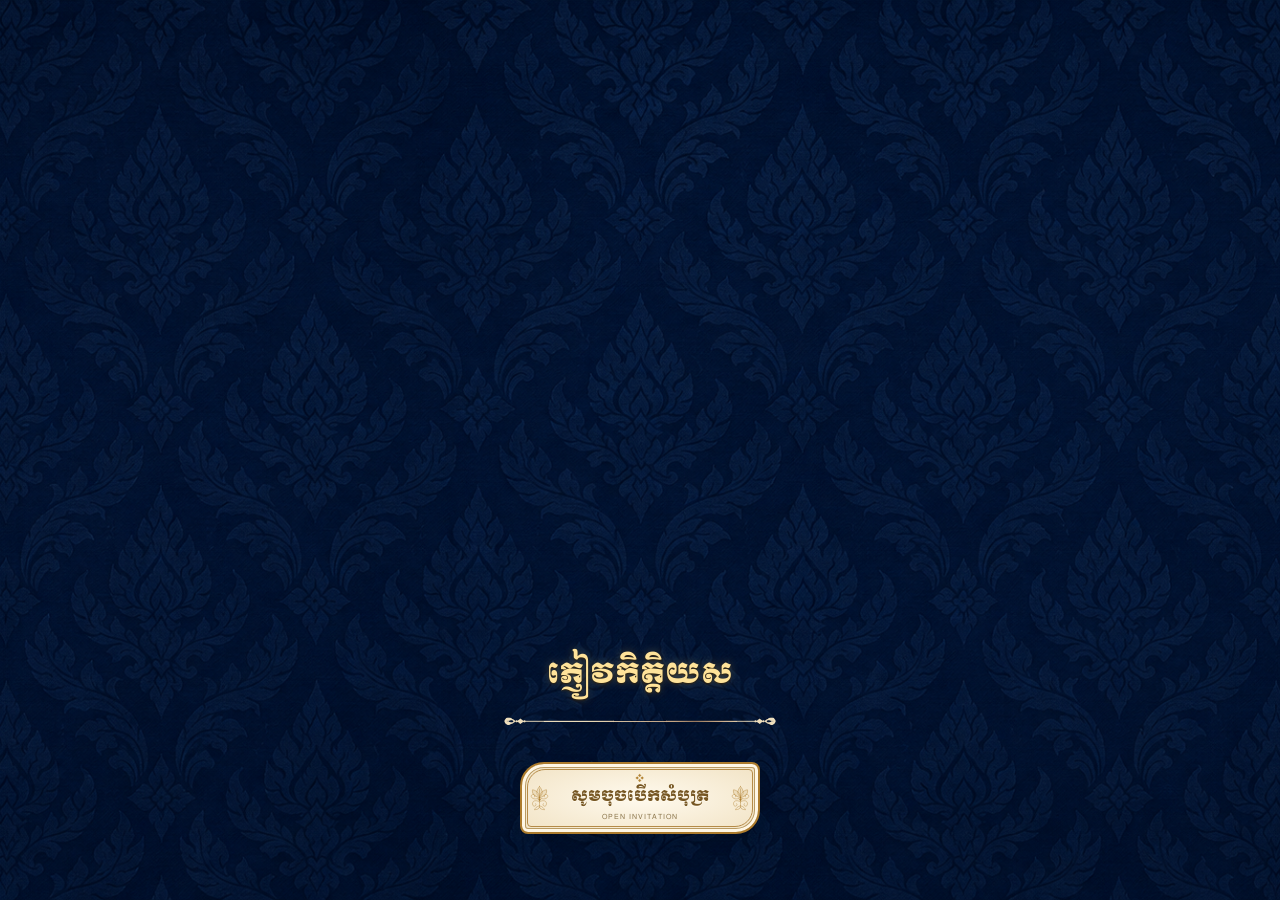
<file: index.html>
<!doctype html>
<html lang="km"><head><meta charset="utf-8"><meta name="viewport" content="width=device-width,initial-scale=1,viewport-fit=cover"><title>លិខិតអញ្ជើញ</title><link rel="preconnect" href="https://fonts.googleapis.com"><link rel="preconnect" href="https://fonts.gstatic.com" crossorigin><link href="https://fonts.googleapis.com/css2?family=Moul&family=Siemreap&display=swap" rel="stylesheet"><link rel="stylesheet" href="style.css?v=guest-font-20261019"><meta name="description" content="សូមគោរពអញ្ជើញចូលរួមកម្មវិធី នាថ្ងៃទី ១៨ ខែវិច្ឆិកា ឆ្នាំ២០២៦ នៅ ARIYA CONVENTION CENTER។">
<meta property="og:type" content="website">
<meta property="og:locale" content="km_KH">
<meta property="og:site_name" content="លិខិតអញ្ជើញ">
<meta property="og:title" content="សូមគោរពអញ្ជើញ — លិខិតអញ្ជើញផ្ទាល់ខ្លួន">
<meta property="og:description" content="បញ្ជាការដ្ឋានកងរាជអាវុធហត្ថ ខេត្តបាត់ដំបង សូមគោរពអញ្ជើញចូលរួមកម្មវិធី នាថ្ងៃទី ១៨ ខែវិច្ឆិកា ឆ្នាំ២០២៦។">
<meta property="og:image" content="https://oengdona999-source.github.io/invitation/invitation-share-cover.png">
<meta property="og:image:alt" content="ទេសភាពអគារ មេឃខៀវ និងសត្វព្រាប">
<meta name="twitter:card" content="summary_large_image">
<meta name="twitter:title" content="សូមគោរពអញ្ជើញ — លិខិតអញ្ជើញផ្ទាល់ខ្លួន">
<meta name="twitter:description" content="ថ្ងៃទី ១៨ ខែវិច្ឆិកា ឆ្នាំ២០២៦ នៅ ARIYA CONVENTION CENTER">
<meta name="twitter:image" content="https://oengdona999-source.github.io/invitation/invitation-share-cover.png"></head>
<body>
<audio id="music" src="assets/audio/background-music.mp3" loop preload="metadata"></audio>
<button id="sound-toggle" type="button" hidden aria-label="បើកតន្ត្រី" aria-pressed="false">🔇 បើកសំឡេង</button>
<div class="backdrop"><video id="background" autoplay muted loop playsinline webkit-playsinline></video></div>
<main>
<section id="cover"><div class="cover-content"><h1 id="personal-cover-name">ភ្ញៀវកិត្តិយស</h1><img class="line" src="assets/6a19ab2f0e0852f1.png" alt=""><button id="open" class="invitation-open" aria-label="សូមចុចបើកសំបុត្រ"><svg class="khmer-ornament" viewBox="0 0 100 120" fill="none" aria-hidden="true"><g stroke="currentColor" stroke-width="1.8" stroke-linecap="round" stroke-linejoin="round"><path fill="currentColor" fill-opacity=".14" d="M50 10C34 29 34 43 50 56C66 43 66 29 50 10ZM50 58C24 54 16 37 20 24C42 29 48 43 50 58ZM50 58C76 54 84 37 80 24C58 29 52 43 50 58Z"/><path d="M50 21V99M50 58C29 73 7 58 16 47C25 38 37 52 27 56M50 58C71 73 93 58 84 47C75 38 63 52 73 56M50 77C28 63 15 78 21 91C27 103 41 89 33 84M50 77C72 63 85 78 79 91C73 103 59 89 67 84M50 94C37 96 31 105 28 111C42 110 48 107 50 99C52 107 58 110 72 111C69 105 63 96 50 94"/><path fill="currentColor" d="M50 61L55 67L50 73L45 67Z"/></g></svg><svg class="khmer-ornament khmer-ornament-right" viewBox="0 0 100 120" fill="none" aria-hidden="true"><g stroke="currentColor" stroke-width="1.8" stroke-linecap="round" stroke-linejoin="round"><path fill="currentColor" fill-opacity=".14" d="M50 10C34 29 34 43 50 56C66 43 66 29 50 10ZM50 58C24 54 16 37 20 24C42 29 48 43 50 58ZM50 58C76 54 84 37 80 24C58 29 52 43 50 58Z"/><path d="M50 21V99M50 58C29 73 7 58 16 47C25 38 37 52 27 56M50 58C71 73 93 58 84 47C75 38 63 52 73 56M50 77C28 63 15 78 21 91C27 103 41 89 33 84M50 77C72 63 85 78 79 91C73 103 59 89 67 84M50 94C37 96 31 105 28 111C42 110 48 107 50 99C52 107 58 110 72 111C69 105 63 96 50 94"/><path fill="currentColor" d="M50 61L55 67L50 73L45 67Z"/></g></svg><span class="khmer-top-ornament" aria-hidden="true">❖</span><span class="open-label">សូមចុចបើកសំបុត្រ</span><span class="open-subtitle" aria-hidden="true">OPEN INVITATION</span></button></div></section>
<article id="invitation" hidden>
<section class="invitation-information" aria-label="ព័ត៌មានលិខិតអញ្ជើញ"><div class="invitation-logo"><img src="assets/ad61bd0a5ab6efb9.png" alt="ឡូហ្គោកងរាជអាវុធហត្ថ"></div>
<h2 class="organizer">បញ្ជាការដ្ឋានកងរាជអាវុធហត្ថ<br>ខេត្តបាត់ដំបង</h2>
<p class="invitation-heading">មានកិត្តិយស សូមគោរពអញ្ជើញ</p>
<p id="personal-guest-name" class="personal-guest-name" hidden></p><p class="honorifics"><span class="honorific-line"><span>ឯកឧត្តម</span><span>លោកជំទាវ</span><span>លោកអ្នកឧកញ៉ា</span></span><span class="honorific-line"><span>អ្នកឧកញ៉ា</span><span>ឧកញ៉ា</span><span>លោក</span><span>លោកស្រី</span><span>អ្នកនាង</span><span>កញ្ញា</span></span> </p>
<p>ដើម្បីចូលរួមជាភ្ញៀវកិត្តិយស ទទួលទានអាហារស្និទ្ធស្នាលអបអរសារទរពិធី<br>បញ្ជុះបឋមសិលាអាគារសេនាធិការដ្ឋាន និងហេដ្ឋារចនាសម្ព័ននានា</p>
<div class="invitation-divider" aria-hidden="true">❖</div>
<p class="invitation-date">ថ្ងៃ ពុធ ទី ១៨ ខែ វិច្ឆិកា ឆ្នាំ ២០២៦</p>
<p class="invitation-time">វេលាម៉ោង ១១​ ព្រឹក</p>
<p>ដែលត្រូវនឹងថ្ងៃ ៩កើត ខែកត្តិក ឆ្នាំមមី អដ្ឋស័ក ពុទ្ធសករាជ ២៥៧០</p>
<p class="invitation-venue">ទីតាំង <span lang="en">ARIYA CONVENTION CENTER</span></p>
</section>
<section class="countdown-section"><h2>ថ្ងៃរាប់ថយក្រោយ / Countdown</h2><div class="countdown"><img class="panel" src="assets/f4dc26f4bb1b42ed.png" alt=""><div id="countdown-clock" role="timer" aria-label="ពេលវេលានៅសល់ដល់កម្មវិធី"><span class="countdown-units"><span><b id="countdown-days">០</b><small>ថ្ងៃ</small></span><span><b id="countdown-hours">០០</b><small>ម៉ោង</small></span><span><b id="countdown-minutes">០០</b><small>នាទី</small></span><span><b id="countdown-seconds">០០</b><small>វិនាទី</small></span></span><span id="countdown-ended" hidden>កម្មវិធីបានចាប់ផ្តើមហើយ</span></div></div></section>
<section class="agenda-section" aria-label="របៀបវារៈកម្មវិធី">
<h2>របៀបវារៈកម្មវិធី / EVENT AGENDA</h2>
<p>ថ្ងៃ ពុធ ទី ១៨ ខែ វិច្ឆិកា ឆ្នាំ ២០២៦</p>
<img class="dining-emblem" src="assets/dining-emblem-gold.png" alt="សញ្ញាទទួលទានអាហារ ក្បាច់មាស">
<p class="agenda-time">វេលាម៉ោង ១១​ ព្រឹក</p>
<p>ដែលត្រូវនឹងថ្ងៃ ៩កើត ខែកត្តិក ឆ្នាំមមី អដ្ឋស័ក ពុទ្ធសករាជ ២៥៧០</p>
<p class="agenda-venue">ទីតាំង<br><span lang="en">ARIYA CONVENTION CENTER</span></p>
</section>
<section class="location-section"><h2>ទីតាំងកម្មវិធី / LOCATION</h2><p>ARIYA CONVENTION CENTER</p><img class="panel location-photo" src="assets/ariya-location.png" alt="ទីតាំង ARIYA CONVENTION CENTER"><p>ស្កេន QR ដើម្បីមើលទីតាំង</p><a class="location-qr-link" href="https://maps.app.goo.gl/tjNNEbsD43YoooSZA" target="_blank" rel="noopener"><img class="location-qr" src="assets/ariya-location-qr.png" alt="QR ទៅទីតាំង ARIYA CONVENTION CENTER"></a><a class="location-link-button" href="https://maps.app.goo.gl/tjNNEbsD43YoooSZA" target="_blank" rel="noopener">ចុចមើលទីតាំង</a></section>
<section><h2>វិចិត្រសាល / PHOTO GALLERY</h2><div class="gallery"><button><img src="assets/building_2_reduced.jpg" alt="រូបភាពទី១"></button><button style="grid-column:1 / -1"><img src="assets/site-plan-new.png" alt="រូបភាពទី២"></button><button><img src="assets/building_reduced.jpg" alt="រូបភាពទី៣"></button><button><img src="assets/reception_building_reduced.jpg" alt="រូបភាពទី៤"></button></div></section>

<section class="thank-you-frame" aria-label="សេចក្តីថ្លែងអំណរគុណ"><h2>សេចក្ដីថ្លែងអំណរគុណ និង សូមអភ័យទោស</h2>
<p>យើងខ្ញុំ សូមគោរពថ្លែងអំណរគុណយ៉ាងជ្រាលជ្រៅចំពោះវត្តមានដ៏ខ្ពង់ខ្ពស់របស់ ឯកឧត្តម លោកជំទាវ លោកអ្នកឧកញ៉ា អ្នកឧកញ៉ា ឧកញ៉ា លោក លោកស្រី អ្នកនាង កញ្ញា ក្នុងពិធីអបអរសាទរ ពិធីបញ្ចុះបឋមសិលាអគារសេនាធិការដ្ឋាន និងហេដ្ឋារចនាសម្ព័ន្ធនានា នាពេលខាងមុខនេះ។</p>
<p>យើងខ្ញុំសុំការអធ្យាស្រ័យទុកជាមុនផងដែរ ករណីដែលយើងខ្ញុំពុំបានជូនលិខិតអញ្ជើញនេះដោយផ្ទាល់ ពុំបានសរសេរគោរមងារបានត្រឹមត្រូវតាមឋានៈ។</p></section>


<button id="close">ត្រឡប់ទៅមុខដើម</button>
</article></main>
<div id="swipe-reminder" hidden><div class="swipe-signal" aria-hidden="true"><i></i><i></i><i></i></div><div class="swipe-copy"><small>SCROLL TO EXPLORE</small><span>សូមអូសឡើង ដើម្បីមើលបន្ត</span></div><span class="swipe-status" aria-hidden="true"></span></div><dialog id="lightbox"><button id="dismiss" aria-label="បិទ">×</button><img alt="រូបភាពពេញ"></dialog><script src="invitation-links-config.js?v=shortlinks-1"></script><script src="personal-invitation.js?v=remove-lok-20261027"></script><script src="app.js?v=mobile-video-20261103"></script>
</body></html>
</file>
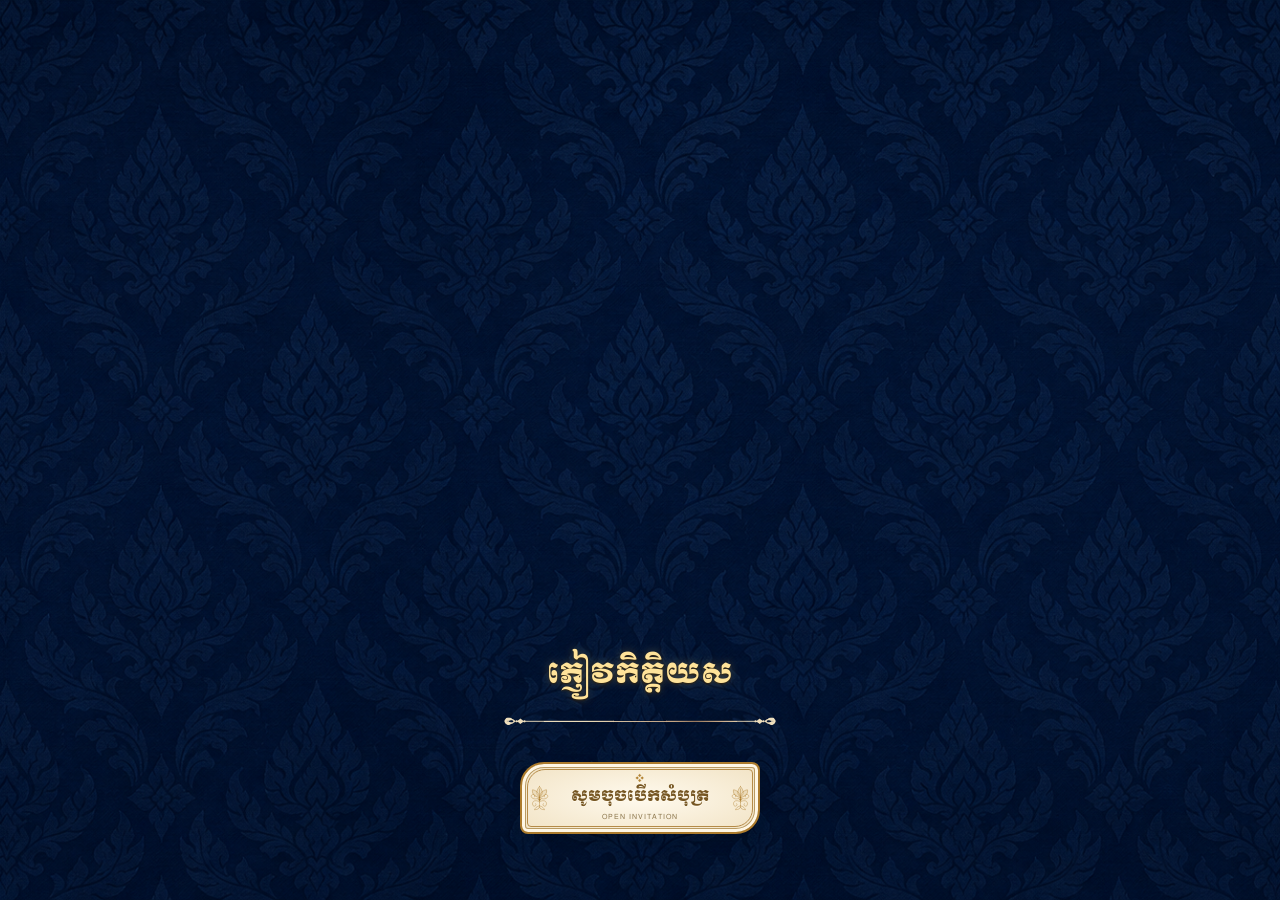
<file: ceremony/index.html>
<!doctype html>
<html lang="km"><head><meta charset="utf-8"><meta name="viewport" content="width=device-width,initial-scale=1,viewport-fit=cover"><title>លិខិតអញ្ជើញ</title><link rel="preconnect" href="https://fonts.googleapis.com"><link rel="preconnect" href="https://fonts.gstatic.com" crossorigin><link href="https://fonts.googleapis.com/css2?family=Moul&family=Siemreap&display=swap" rel="stylesheet"><link rel="stylesheet" href="style.css?v=guest-font-20261019"><meta name="description" content="សូមគោរពអញ្ជើញចូលរួមកម្មវិធី នាថ្ងៃទី ១៨ ខែវិច្ឆិកា ឆ្នាំ២០២៦ នៅ ARIYA CONVENTION CENTER។">
<meta property="og:type" content="website">
<meta property="og:locale" content="km_KH">
<meta property="og:site_name" content="លិខិតអញ្ជើញ">
<meta property="og:title" content="សូមគោរពអញ្ជើញ — លិខិតអញ្ជើញផ្ទាល់ខ្លួន">
<meta property="og:description" content="បញ្ជាការដ្ឋានកងរាជអាវុធហត្ថ ខេត្តបាត់ដំបង សូមគោរពអញ្ជើញចូលរួមកម្មវិធី នាថ្ងៃទី ១៨ ខែវិច្ឆិកា ឆ្នាំ២០២៦។">
<meta property="og:image" content="https://oengdona999-source.github.io/invitation/ceremony/invitation-share-cover.png">
<meta property="og:image:alt" content="ទេសភាពអគារ មេឃខៀវ និងសត្វព្រាប">
<meta name="twitter:card" content="summary_large_image">
<meta name="twitter:title" content="សូមគោរពអញ្ជើញ — លិខិតអញ្ជើញផ្ទាល់ខ្លួន">
<meta name="twitter:description" content="ថ្ងៃទី ១៨ ខែវិច្ឆិកា ឆ្នាំ២០២៦ នៅ ARIYA CONVENTION CENTER">
<meta name="twitter:image" content="https://oengdona999-source.github.io/invitation/ceremony/invitation-share-cover.png"></head>
<body>
<audio id="music" src="assets/audio/background-music.mp3" loop preload="metadata"></audio>
<button id="sound-toggle" type="button" hidden aria-label="បើកតន្ត្រី" aria-pressed="false">🔇 បើកសំឡេង</button>
<div class="backdrop"><video id="background" autoplay muted loop playsinline webkit-playsinline></video></div>
<main>
<section id="cover"><div class="cover-content"><h1 id="personal-cover-name">ភ្ញៀវកិត្តិយស</h1><img class="line" src="assets/6a19ab2f0e0852f1.png" alt=""><button id="open" class="invitation-open" aria-label="សូមចុចបើកសំបុត្រ"><svg class="khmer-ornament" viewBox="0 0 100 120" fill="none" aria-hidden="true"><g stroke="currentColor" stroke-width="1.8" stroke-linecap="round" stroke-linejoin="round"><path fill="currentColor" fill-opacity=".14" d="M50 10C34 29 34 43 50 56C66 43 66 29 50 10ZM50 58C24 54 16 37 20 24C42 29 48 43 50 58ZM50 58C76 54 84 37 80 24C58 29 52 43 50 58Z"/><path d="M50 21V99M50 58C29 73 7 58 16 47C25 38 37 52 27 56M50 58C71 73 93 58 84 47C75 38 63 52 73 56M50 77C28 63 15 78 21 91C27 103 41 89 33 84M50 77C72 63 85 78 79 91C73 103 59 89 67 84M50 94C37 96 31 105 28 111C42 110 48 107 50 99C52 107 58 110 72 111C69 105 63 96 50 94"/><path fill="currentColor" d="M50 61L55 67L50 73L45 67Z"/></g></svg><svg class="khmer-ornament khmer-ornament-right" viewBox="0 0 100 120" fill="none" aria-hidden="true"><g stroke="currentColor" stroke-width="1.8" stroke-linecap="round" stroke-linejoin="round"><path fill="currentColor" fill-opacity=".14" d="M50 10C34 29 34 43 50 56C66 43 66 29 50 10ZM50 58C24 54 16 37 20 24C42 29 48 43 50 58ZM50 58C76 54 84 37 80 24C58 29 52 43 50 58Z"/><path d="M50 21V99M50 58C29 73 7 58 16 47C25 38 37 52 27 56M50 58C71 73 93 58 84 47C75 38 63 52 73 56M50 77C28 63 15 78 21 91C27 103 41 89 33 84M50 77C72 63 85 78 79 91C73 103 59 89 67 84M50 94C37 96 31 105 28 111C42 110 48 107 50 99C52 107 58 110 72 111C69 105 63 96 50 94"/><path fill="currentColor" d="M50 61L55 67L50 73L45 67Z"/></g></svg><span class="khmer-top-ornament" aria-hidden="true">❖</span><span class="open-label">សូមចុចបើកសំបុត្រ</span><span class="open-subtitle" aria-hidden="true">OPEN INVITATION</span></button></div></section>
<article id="invitation" hidden>
<section class="invitation-information" aria-label="ព័ត៌មានលិខិតអញ្ជើញ"><div class="invitation-logo"><img src="assets/ad61bd0a5ab6efb9.png" alt="ឡូហ្គោកងរាជអាវុធហត្ថ"></div>
<h2 class="organizer">បញ្ជាការដ្ឋានកងរាជអាវុធហត្ថ<br>ខេត្តបាត់ដំបង</h2>
<p class="invitation-heading">មានកិត្តិយស សូមគោរពអញ្ជើញ</p>
<p id="personal-guest-name" class="personal-guest-name" hidden></p><p class="honorifics"><span class="honorific-line"><span>ឯកឧត្តម</span><span>លោកជំទាវ</span><span>លោកអ្នកឧកញ៉ា</span></span><span class="honorific-line"><span>អ្នកឧកញ៉ា</span><span>ឧកញ៉ា</span><span>លោក</span><span>លោកស្រី</span><span>អ្នកនាង</span><span>កញ្ញា</span></span> </p>
<p>ដើម្បីចូលរួមជាគណៈអធិបតី និងទទួលទានអាហារស្និទ្ធស្នាលអបអរសារទរពិធី<br>បញ្ជុះបឋមសិលាអាគារសេនាធិការដ្ឋាន និងហេដ្ឋារចនាសម្ព័ននានា</p>
<div class="invitation-divider" aria-hidden="true">❖</div>
<p class="invitation-date">ថ្ងៃ ពុធ ទី ១៨ ខែ វិច្ឆិកា ឆ្នាំ ២០២៦</p>
<p class="invitation-time">វេលាម៉ោង ៧ៈ៣០ ព្រឹកតទៅ៖</p>
<p>ដែលត្រូវនឹងថ្ងៃ ៩កើត ខែកត្តិក ឆ្នាំមមី អដ្ឋស័ក ពុទ្ធសករាជ ២៥៧០</p>
<p class="invitation-venue"><strong>ទីតាំងប្រារព្ធពិធី៖</strong><br>ភូមិច្រាបក្រសាំង សង្កាត់វត្តគរ ក្រុងបាត់ដំបង ខេត្តបាត់ដំបង</p>
<p class="invitation-venue"><strong>ទីតាំងទទួលទានអាហារស្និទ្ធស្នាល៖</strong><br><span lang="en">ARIYA CONVENTION CENTER</span></p>
</section>
<section class="countdown-section"><h2>ថ្ងៃរាប់ថយក្រោយ / Countdown</h2><div class="countdown"><img class="panel" src="assets/f4dc26f4bb1b42ed.png" alt=""><div id="countdown-clock" role="timer" aria-label="ពេលវេលានៅសល់ដល់កម្មវិធី"><span class="countdown-units"><span><b id="countdown-days">០</b><small>ថ្ងៃ</small></span><span><b id="countdown-hours">០០</b><small>ម៉ោង</small></span><span><b id="countdown-minutes">០០</b><small>នាទី</small></span><span><b id="countdown-seconds">០០</b><small>វិនាទី</small></span></span><span id="countdown-ended" hidden>កម្មវិធីបានចាប់ផ្តើមហើយ</span></div></div></section>
<section class="agenda-section" aria-label="របៀបវារៈកម្មវិធី">
<h2>របៀបវារៈកម្មវិធី / EVENT AGENDA</h2>
<p>ថ្ងៃ ពុធ ទី ១៨ ខែ វិច្ឆិកា ឆ្នាំ ២០២៦</p>
<ol class="ceremony-schedule"><li>ម៉ោង០៧:៣០នាទី ជួបជុំសមាជិកអង្គពិធី</li><li>ម៉ោង០៨:០០នាទី គណៈអធិបតី ភ្ញៀវកិត្តិយសអញ្ជើញមកដល់</li><li>ម៉ោង០៩:០០នាទី ឯកឧត្តម នាយឧត្តមសេនីយ៍ អធិបតីអញ្ជើញមកដល់</li></ol>
<img class="dining-emblem" src="assets/dining-emblem-gold.png" alt="សញ្ញាទទួលទានអាហារ ក្បាច់មាស">

<p>ដែលត្រូវនឹងថ្ងៃ ៩កើត ខែកត្តិក ឆ្នាំមមី អដ្ឋស័ក ពុទ្ធសករាជ ២៥៧០</p>

</section>
<section class="location-section"><h2>ទីតាំងកម្មវិធី / LOCATION</h2><img class="panel location-photo" src="assets/ariya-location.png" alt="ទីតាំង ARIYA CONVENTION CENTER"><p>ចុចពីលើ QR ដើម្បីមើលទីតាំង</p><div class="location-qr-columns"><div class="ceremony-location-card"><a class="location-qr-link" href="https://maps.app.goo.gl/RxmG7ZbpTXPvjsneA?g_st=it" target="_blank" rel="noopener"><img class="location-qr" src="assets/ceremony-location-qr.png" alt="QR ទីតាំងប្រារព្ធពិធី"></a><a class="location-link-button" href="https://maps.app.goo.gl/RxmG7ZbpTXPvjsneA?g_st=it" target="_blank" rel="noopener">ទីតាំងប្រារព្ធពិធី</a></div><div class="dining-location-card"><a class="location-qr-link" href="https://maps.app.goo.gl/tjNNEbsD43YoooSZA" target="_blank" rel="noopener"><img class="location-qr" src="assets/ariya-location-qr.png" alt="QR ទៅទីតាំង ARIYA CONVENTION CENTER"></a><a class="location-link-button" href="https://maps.app.goo.gl/tjNNEbsD43YoooSZA" target="_blank" rel="noopener">ទីតាំងពិសាអាហារស្និទ្ធស្នាល</a></div></div></section>
<section><h2>វិចិត្រសាល / PHOTO GALLERY</h2><div class="gallery"><button><img src="assets/building_2_reduced.jpg" alt="រូបភាពទី១"></button><button style="grid-column:1 / -1"><img src="assets/site-plan-new.png" alt="រូបភាពទី២"></button><button><img src="assets/building_reduced.jpg" alt="រូបភាពទី៣"></button><button><img src="assets/reception_building_reduced.jpg" alt="រូបភាពទី៤"></button></div></section>

<section class="thank-you-frame" aria-label="សេចក្តីថ្លែងអំណរគុណ"><h2>សេចក្ដីថ្លែងអំណរគុណ និង សូមអភ័យទោស</h2>
<p>យើងខ្ញុំ សូមគោរពថ្លែងអំណរគុណយ៉ាងជ្រាលជ្រៅចំពោះវត្តមានដ៏ខ្ពង់ខ្ពស់របស់ ឯកឧត្តម លោកជំទាវ លោកអ្នកឧកញ៉ា អ្នកឧកញ៉ា ឧកញ៉ា លោក លោកស្រី អ្នកនាង កញ្ញា ក្នុងពិធីអបអរសាទរ ពិធីបញ្ចុះបឋមសិលាអគារសេនាធិការដ្ឋាន និងហេដ្ឋារចនាសម្ព័ន្ធនានា នាពេលខាងមុខនេះ។</p>
<p>យើងខ្ញុំសុំការអធ្យាស្រ័យទុកជាមុនផងដែរ ករណីដែលយើងខ្ញុំពុំបានជូនលិខិតអញ្ជើញនេះដោយផ្ទាល់ ពុំបានសរសេរគោរមងារបានត្រឹមត្រូវតាមឋានៈ។</p></section>


<button id="close">ត្រឡប់ទៅមុខដើម</button>
</article></main>
<div id="swipe-reminder" hidden><div class="swipe-signal" aria-hidden="true"><i></i><i></i><i></i></div><div class="swipe-copy"><small>SCROLL TO EXPLORE</small><span>សូមអូសឡើង ដើម្បីមើលបន្ត</span></div><span class="swipe-status" aria-hidden="true"></span></div><dialog id="lightbox"><button id="dismiss" aria-label="បិទ">×</button><img alt="រូបភាពពេញ"></dialog><script src="invitation-links-config.js?v=shortlinks-1"></script><script src="personal-invitation.js?v=blank-guest-20261021"></script><script src="app.js?v=ceremony-nov18-20261103"></script>
</body></html>
</file>
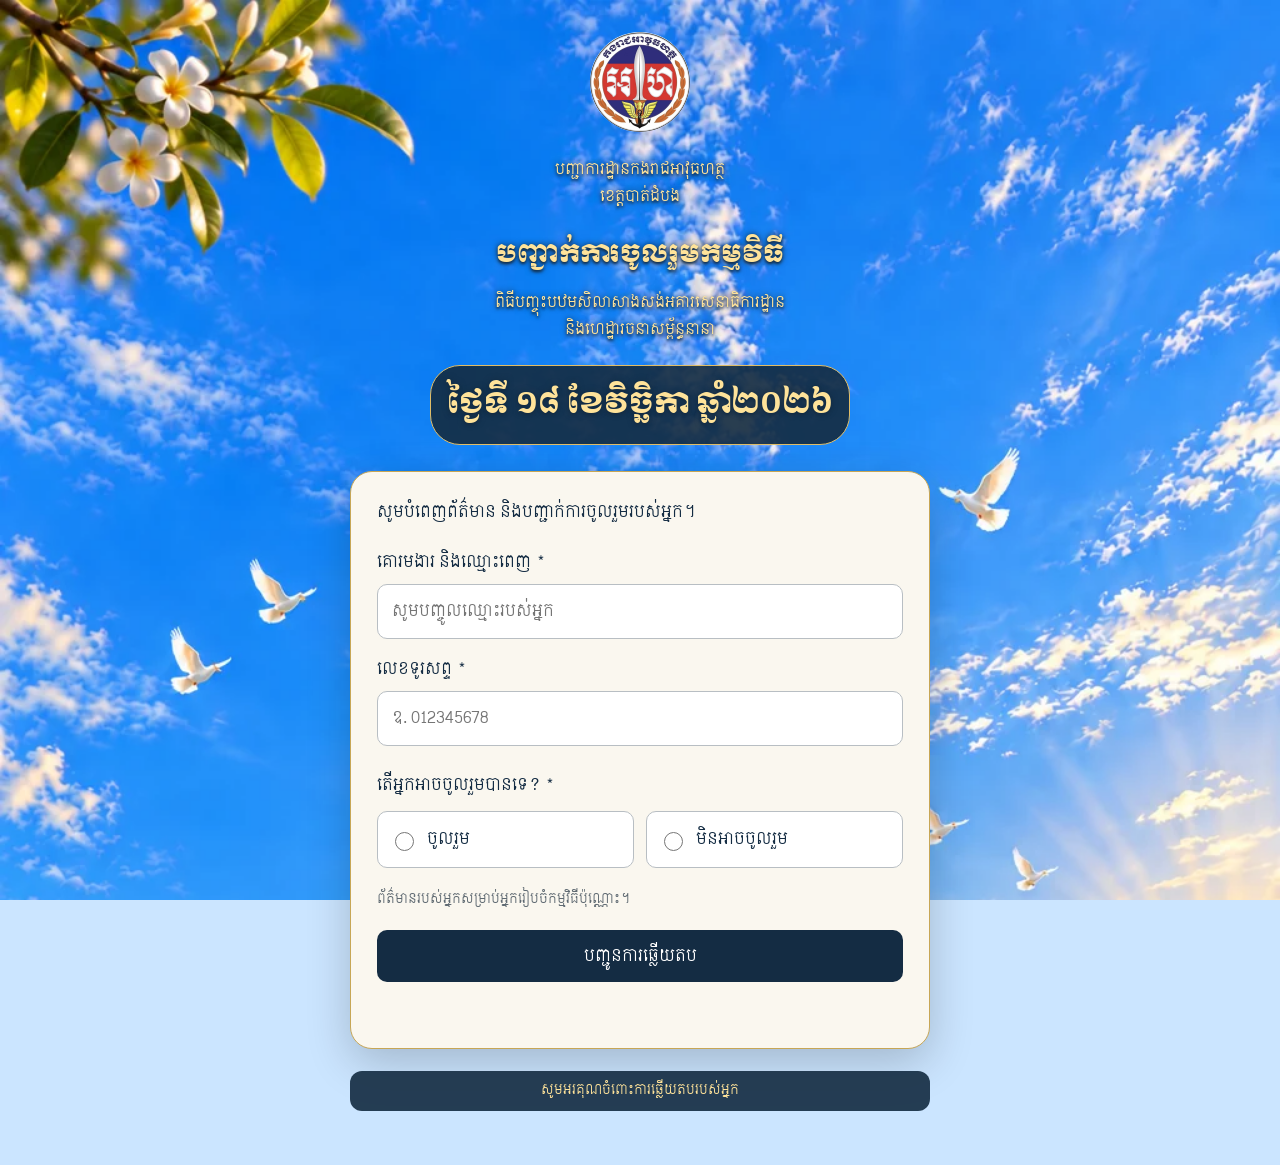
<file: register/index.html>
<!doctype html>
<html lang="km"><head><meta charset="utf-8"><meta name="viewport" content="width=device-width,initial-scale=1"><title>បញ្ជាក់ការចូលរួមកម្មវិធី</title><meta name="description" content="សូមបញ្ជាក់ការចូលរួមកម្មវិធី ថ្ងៃទី ១៨ ខែវិច្ឆិកា ឆ្នាំ២០២៦"><meta property="og:title" content="បញ្ជាក់ការចូលរួមកម្មវិធី"><meta property="og:description" content="ថ្ងៃទី ១៨ ខែវិច្ឆិកា ឆ្នាំ២០២៦"><meta property="og:image" content="https://oengdona999-source.github.io/invitation/invitation-share-cover.png"><link rel="preconnect" href="https://fonts.googleapis.com"><link href="https://fonts.googleapis.com/css2?family=Moul&family=Siemreap&display=swap" rel="stylesheet"><link rel="stylesheet" href="register.css?v=5"><script defer src="register.js?v=1"></script></head>
<body class="registration-page"><main class="shell"><header class="event-header"><img class="logo" src="ah-logo.webp" alt="ឡូហ្គោកងរាជអាវុធហត្ថ"><p class="organizer">បញ្ជាការដ្ឋានកងរាជអាវុធហត្ថ<br>ខេត្តបាត់ដំបង</p><h1>បញ្ជាក់ការចូលរួមកម្មវិធី</h1><p>ពិធីបញ្ចុះបឋមសិលាសាងសង់អគារសេនាធិការដ្ឋាន<br>និងហេដ្ឋារចនាសម្ព័ន្ធនានា</p><p class="date">ថ្ងៃទី ១៨ ខែវិច្ឆិកា ឆ្នាំ២០២៦</p></header>
<section class="card" aria-label="ចុះឈ្មោះ"><form id="registration"><p class="intro">សូមបំពេញព័ត៌មាន និងបញ្ជាក់ការចូលរួមរបស់អ្នក។</p><label for="name">គោរមងារ និងឈ្មោះពេញ <span aria-hidden="true">*</span></label><input id="name" name="name" autocomplete="name" maxlength="200" required placeholder="សូមបញ្ចូលឈ្មោះរបស់អ្នក"><label for="phone">លេខទូរសព្ទ <span aria-hidden="true">*</span></label><input id="phone" name="phone" type="tel" inputmode="tel" autocomplete="tel" maxlength="25" required placeholder="ឧ. 012345678"><fieldset><legend>តើអ្នកអាចចូលរួមបានទេ? <span aria-hidden="true">*</span></legend><label class="choice"><input type="radio" name="attending" value="yes" required><span>ចូលរួម</span></label><label class="choice"><input type="radio" name="attending" value="no" required><span>មិនអាចចូលរួម</span></label></fieldset><div class="honeypot" aria-hidden="true"><label for="website">Website</label><input id="website" tabindex="-1" autocomplete="off"></div><p class="privacy">ព័ត៌មានរបស់អ្នកសម្រាប់អ្នករៀបចំកម្មវិធីប៉ុណ្ណោះ។</p><button id="submit" type="submit">បញ្ជូនការឆ្លើយតប</button><p id="status" role="status" aria-live="polite"></p></form>
<div id="success" hidden tabindex="-1"><div class="check" aria-hidden="true">✓</div><h2>សូមអរគុណ!</h2><p id="confirmation"></p><p>បានរក្សាទុកការឆ្លើយតបរបស់អ្នកហើយ។</p><button id="edit" type="button" class="secondary">កែការឆ្លើយតប</button><button id="another" type="button" class="text-button">ចុះឈ្មោះសម្រាប់អ្នកផ្សេង</button></div></section><footer>សូមអរគុណចំពោះការឆ្លើយតបរបស់អ្នក</footer></main></body></html>
</file>
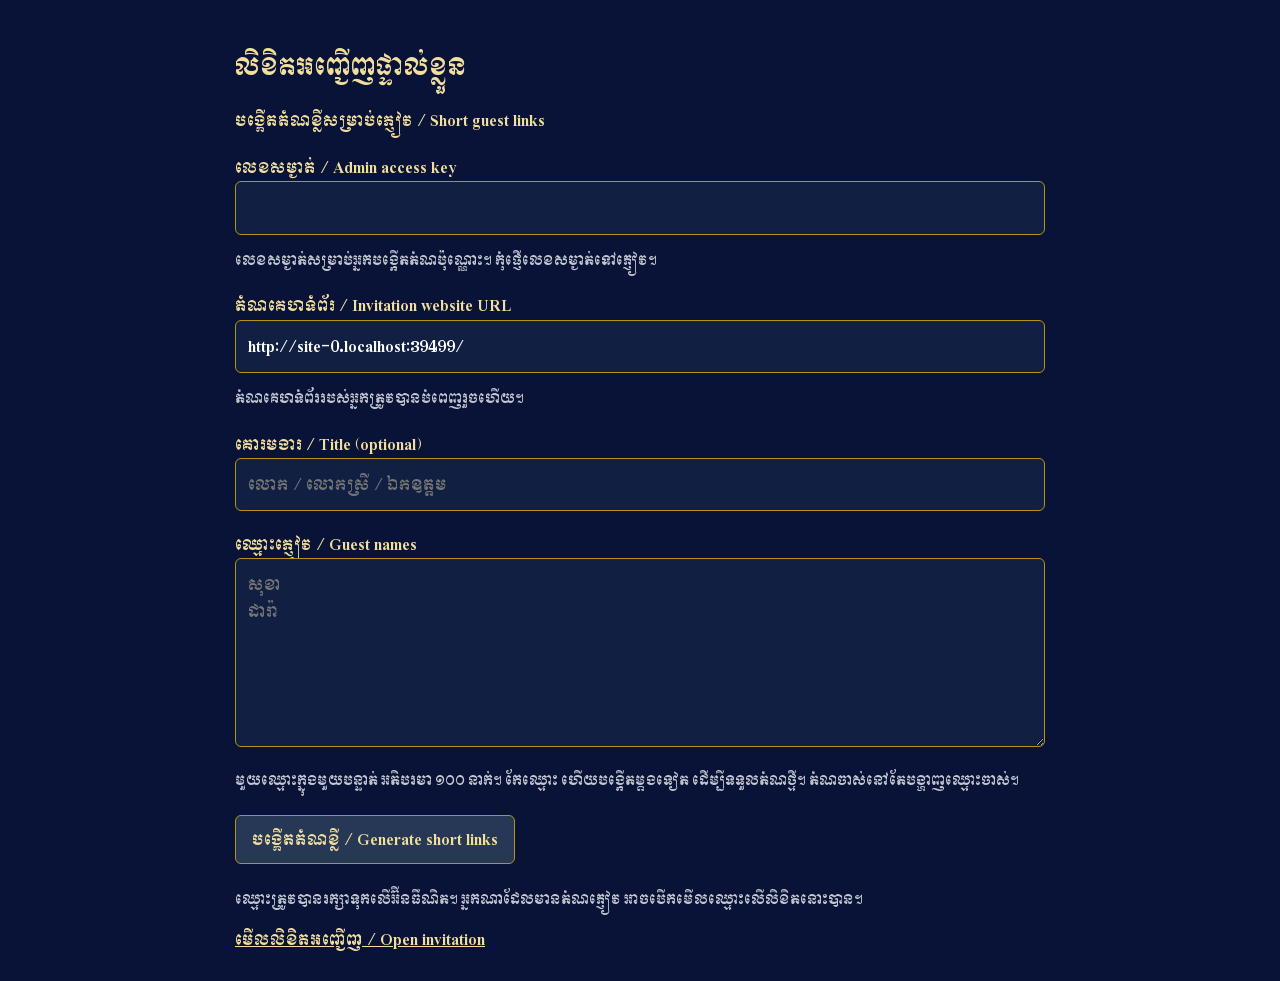
<file: admin.html>
<!doctype html>
<html lang="km">
<head><meta charset="utf-8"><meta name="viewport" content="width=device-width,initial-scale=1"><title>Personal Invitation — Short guest links</title><link rel="stylesheet" href="admin.css"></head>
<body><main><h1>លិខិតអញ្ជើញផ្ទាល់ខ្លួន</h1><p>បង្កើតតំណខ្លីសម្រាប់ភ្ញៀវ / Short guest links</p>
<form id="generator">
<label for="admin-key">លេខសម្ងាត់ / Admin access key</label><input id="admin-key" type="password" autocomplete="off" spellcheck="false" autocapitalize="none" required><p class="hint">លេខសម្ងាត់សម្រាប់អ្នកបង្កើតតំណប៉ុណ្ណោះ។ កុំផ្ញើលេខសម្ងាត់ទៅភ្ញៀវ។</p>
<label for="base">តំណគេហទំព័រ / Invitation website URL</label><input id="base" type="url" required><p class="hint">តំណគេហទំព័ររបស់អ្នកត្រូវបានបំពេញរួចហើយ។</p>
<label for="title">គោរមងារ / Title (optional)</label><input id="title" maxlength="60" placeholder="លោក / លោកស្រី / ឯកឧត្តម">
<label for="guests">ឈ្មោះភ្ញៀវ / Guest names</label><textarea id="guests" rows="6" required placeholder="សុខា&#10;ដារ៉ា"></textarea><p class="hint">មួយឈ្មោះក្នុងមួយបន្ទាត់ អតិបរមា ១០០ នាក់។ កែឈ្មោះ ហើយបង្កើតម្ដងទៀត ដើម្បីទទួលតំណថ្មី។ តំណចាស់នៅតែបង្ហាញឈ្មោះចាស់។</p>
<button id="generate" type="submit">បង្កើតតំណខ្លី / Generate short links</button></form>
<p id="status" role="status" aria-live="polite"></p><section id="results" hidden><h2>តំណភ្ញៀវ / Guest links</h2><button id="copy-all" type="button">ចម្លងទាំងអស់ / Copy all</button> <button id="download" type="button">Download CSV</button><div id="links"></div></section>
<p class="hint">ឈ្មោះត្រូវបានរក្សាទុកលើអ៊ីនធឺណិត។ អ្នកណាដែលមានតំណភ្ញៀវ អាចបើកមើលឈ្មោះលើលិខិតនោះបាន។</p><a href="index.html">មើលលិខិតអញ្ជើញ / Open invitation</a></main><script src="invitation-links-config.js?v=shortlinks-1"></script><script src="admin.js?v=joined-name-20261018"></script></body></html>
</file>
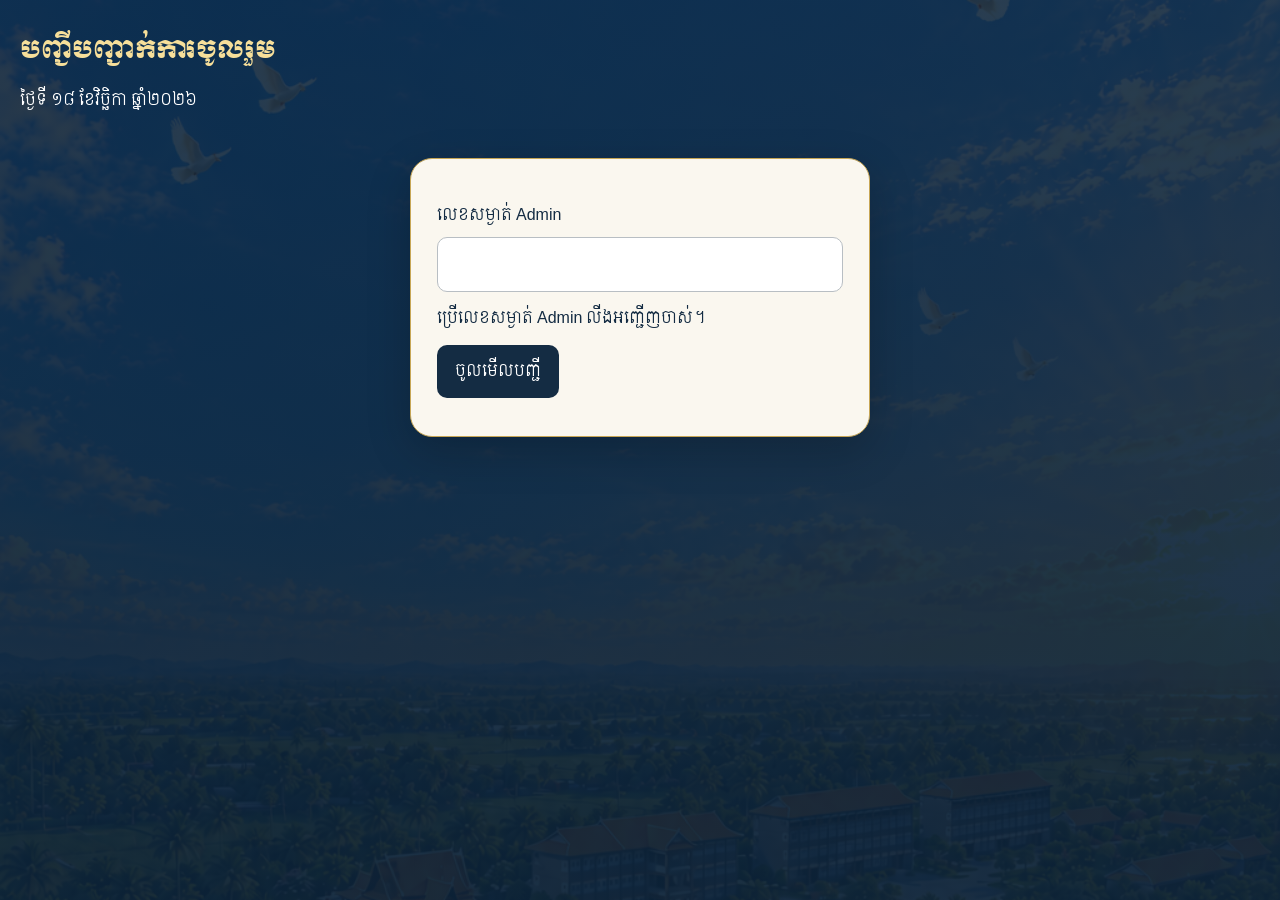
<file: register/admin.html>
<!doctype html><html lang="km"><head><meta charset="utf-8"><meta name="viewport" content="width=device-width,initial-scale=1"><meta name="robots" content="noindex,nofollow"><title>បញ្ជីចុះឈ្មោះ — Admin</title><link href="https://fonts.googleapis.com/css2?family=Moul&family=Siemreap&display=swap" rel="stylesheet"><link rel="stylesheet" href="register.css?v=1"><script defer src="admin.js?v=1"></script></head><body><main class="admin-shell"><header class="admin-header"><div><h1>បញ្ជីបញ្ជាក់ការចូលរួម</h1><p>ថ្ងៃទី ១៨ ខែវិច្ឆិកា ឆ្នាំ២០២៦</p></div><button id="logout" hidden type="button">ចាកចេញ</button></header><form id="login" class="card login"><label for="key">លេខសម្ងាត់ Admin</label><input id="key" type="password" autocomplete="current-password" required><p>ប្រើលេខសម្ងាត់ Admin លីងអញ្ជើញចាស់។</p><button type="submit">ចូលមើលបញ្ជី</button><p id="login-status" role="status"></p></form><section id="dashboard" class="card admin-card" hidden><div class="stats"><div class="stat">ការឆ្លើយតបសរុប<b id="total">0</b></div><div class="stat">ចូលរួម<b id="yes-count">0</b></div><div class="stat">មិនអាចចូលរួម<b id="no-count">0</b></div></div><div class="toolbar"><label>ស្វែងរកឈ្មោះ / លេខទូរសព្ទ<input id="search" type="search"></label><label>ការឆ្លើយតប<select id="filter"><option value="all">ទាំងអស់</option><option value="yes">ចូលរួម</option><option value="no">មិនអាចចូលរួម</option></select></label><button id="refresh" type="button">ផ្ទុកឡើងវិញ</button><button id="download" type="button">ទាញយក Excel (CSV)</button><a href="./" target="_blank" rel="noopener">ទំព័រចុះឈ្មោះ</a></div><p id="admin-status" role="status"></p><p id="showing"></p><div class="table-wrap"><table><thead><tr><th>ល.រ.</th><th>ឈ្មោះ</th><th>លេខទូរសព្ទ</th><th>ការឆ្លើយតប</th><th>កែចុងក្រោយ</th></tr></thead><tbody id="rows"></tbody></table></div></section></main></body></html>
</file>
<file: style.css>
@font-face{font-family:Khmer;src:url('assets/f984b2fbb680d4d3.ttf')}*{box-sizing:border-box}body{margin:0;background:#081337 url('assets/background-navy.png') center/cover fixed;color:#b59410;font-family:Khmer,serif}main{max-width:428px;margin:auto;position:relative}.backdrop{position:fixed;inset:0;pointer-events:none;overflow:hidden}.backdrop video{width:100%;height:100%;object-fit:cover}#cover{height:100svh;min-height:540px;position:relative}.cover-content{position:absolute;top:64%;width:100%;text-align:center}h1{font-size:24px;line-height:1.6;margin:0 0 12px}.line{width:70%;height:auto}button{cursor:pointer;border:0;background:none;font:inherit;color:inherit}#open{display:block;width:74%;margin:40px auto 0}button img,.image-button img{width:100%;display:block}#invitation{padding:32px 12px;background:transparent;animation:reveal 1.2s ease}.panel{width:100%;display:block}section{margin-bottom:38px}h2{text-align:center;font-size:17px;line-height:1.9;margin:30px 0 20px}.image-button{display:block;width:74%;margin:20px auto}.countdown{position:relative}.countdown div{position:absolute;inset:0;display:flex;flex-direction:column;justify-content:center;text-align:center;line-height:2}.gallery{display:grid;grid-template-columns:1fr 1fr;gap:8px;padding:8px;border:2px solid #b59410}.gallery button{padding:0}.gallery button:first-child{grid-column:span 2}.gallery img{aspect-ratio:16/9;object-fit:cover}iframe{border:3px solid #b59410;width:100%;aspect-ratio:16/9}form{padding:15px}label{display:block;margin-bottom:8px}input,textarea{width:100%;font:inherit;padding:12px;margin-bottom:16px;color:#f2df9d;background:#07112ed9;border:1px solid #b59410;border-radius:6px}form p{font-size:12px;text-align:center}.message{padding:16px;border:1px solid #b59410;margin:12px;white-space:pre-wrap;overflow-wrap:anywhere}dialog{max-width:95vw;background:#081337;border:1px solid gold}dialog::backdrop{background:#000c}dialog img{display:block;max-width:85vw;max-height:80vh}#dismiss{float:right;font-size:30px}#close{display:block;margin:20px auto;padding:12px;border:1px solid #b59410}@keyframes reveal{from{opacity:0;transform:translateY(25px)}to{opacity:1;transform:translateY(0)}}@media(prefers-reduced-motion:reduce){#invitation{animation:none}}
/* Phone and iPad layouts, including Safari safe areas and landscape. */
html{min-height:100%;-webkit-text-size-adjust:100%;overflow-x:hidden}
body{min-height:100%;background-attachment:scroll}
main{width:100%;max-width:600px}
[hidden]{display:none!important}
.backdrop{left:50%;right:auto;width:100%;max-width:600px;transform:translateX(-50%)}
.backdrop video{object-fit:cover;object-position:center}
#cover{height:100vh;height:100svh;min-height:0;margin:0}
.cover-content{top:auto;bottom:max(6vh,env(safe-area-inset-bottom));padding:0 12px}
#open{width:min(74%,315px);min-height:44px;margin:clamp(16px,4vh,40px) auto 0}
h1{font-size:clamp(20px,4vw,28px)}
.line{width:min(70%,300px)}
#invitation{padding: max(24px,env(safe-area-inset-top)) max(12px,env(safe-area-inset-right)) max(24px,env(safe-area-inset-bottom)) max(12px,env(safe-area-inset-left))}
input,textarea{font-size:16px;min-width:0}
button,a,input,textarea{touch-action:manipulation}
button:focus-visible,a:focus-visible{outline:2px solid #ffe6a0;outline-offset:4px}
#dismiss,#close{min-height:44px;min-width:44px}
dialog{width:min(95vw,900px);padding:12px;max-height:90vh;max-height:90dvh}
dialog img{width:100%;object-fit:contain;max-height:75vh;max-height:75dvh}
@media(min-width:768px){h2{font-size:20px}#invitation{padding-left:24px;padding-right:24px}}
@media(orientation:landscape) and (max-height:600px){main,.backdrop{max-width:428px}.cover-content{bottom:max(12px,env(safe-area-inset-bottom))}h1{font-size:20px;margin-bottom:4px}.line{max-width:220px}#open{width:220px;margin-top:10px}#cover{min-height:280px}}


#sound-toggle{position:fixed;right:max(12px,env(safe-area-inset-right));bottom:max(12px,env(safe-area-inset-bottom));z-index:100;padding:10px 14px;min-height:44px;border:1px solid #b59410;border-radius:24px;background:#081337ed;color:#ffe6a0;font-size:14px;box-shadow:0 2px 10px #0005}
/* Gold invitation button with gentle light and envelope motion. */
#open.invitation-open{position:relative;isolation:isolate;overflow:hidden;display:flex;flex-direction:column;align-items:center;justify-content:center;gap:4px;width:min(82%,340px);padding:14px 22px;border:1px solid #ebca72;border-radius:18px;background:linear-gradient(135deg,#10244b,#061229 60%,#182e54);color:#ffe7a2;box-shadow:inset 0 0 0 4px #09162c,inset 0 0 0 5px #bc974d,0 6px 22px #0007;animation:invitation-glow 3s ease-in-out infinite;transition:transform .2s ease,box-shadow .2s ease;-webkit-tap-highlight-color:transparent}
#open.invitation-open::before{content:'';position:absolute;z-index:-1;inset:-100%;background:linear-gradient(110deg,transparent 43%,#ffe7a22b 49%,#fff6d844 50%,transparent 57%);transform:translateX(-60%);animation:invitation-shine 5s ease-in-out infinite;pointer-events:none}
#open.invitation-open::after{content:'';position:absolute;inset:7px;border:1px solid #e7c26b66;border-radius:11px;pointer-events:none}
.envelope-icon{font-family:Arial,sans-serif;font-size:28px;line-height:1;color:#efd08a;animation:envelope-float 3s ease-in-out infinite}
.open-label{font-size:clamp(19px,4.4vw,24px);line-height:1.7;text-shadow:0 1px 3px #0008}
.open-subtitle{font-family:Georgia,serif;font-size:10px;letter-spacing:2.5px;color:#d3ba7e}
#open.invitation-open:hover{transform:translateY(-2px)}
#open.invitation-open:active{transform:scale(.97)}
@keyframes invitation-glow{0%,100%{box-shadow:inset 0 0 0 4px #09162c,inset 0 0 0 5px #bc974d,0 6px 22px #0007}50%{box-shadow:inset 0 0 0 4px #09162c,inset 0 0 0 5px #bc974d,0 0 22px #ebca7240}}
@keyframes invitation-shine{0%,35%{transform:translateX(-60%)}75%,100%{transform:translateX(60%)}}
@keyframes envelope-float{0%,100%{transform:translateY(0)}50%{transform:translateY(-3px)}}
@media(orientation:landscape) and (max-height:600px){#open.invitation-open{width:280px;padding:9px 18px;gap:2px}.envelope-icon{font-size:22px}.open-label{font-size:19px}}
@media(prefers-reduced-motion:reduce){#open.invitation-open,.envelope-icon,#open.invitation-open::before{animation:none}#open.invitation-open{transition:none}}
/* Classic ivory invitation plaque. */
#open.invitation-open{border-radius:8px 24px 8px 24px;border:2px solid #b38b43;background:linear-gradient(135deg,#fffaf0 0%,#f3e7ce 45%,#fff7e5 70%,#e5d3ac 100%);color:#715122;box-shadow:inset 0 0 0 3px #fff7e5,inset 0 0 0 4px #b99a61,0 5px 14px rgba(0,0,0,.150);animation:classic-glow 4s ease-in-out infinite;padding:15px 26px}
#open.invitation-open::after{border:1px solid #a47e42a6;border-radius:3px 17px 3px 17px;inset:7px}
#open.invitation-open::before{background:linear-gradient(110deg,transparent 43%,#ffffff50 49%,#fffdf68c 50%,transparent 57%);animation-duration:7s}
#open .envelope-icon{color:#9b7638;font-size:25px;animation:none}
#open .open-label{color:#765622;text-shadow:0 1px 0 #fff9eb}
#open .open-subtitle{color:#8b754b;letter-spacing:2px;font-size:10px}
@keyframes classic-glow{0%,100%{box-shadow:inset 0 0 0 3px #fff7e5,inset 0 0 0 4px #b99a61,0 5px 14px rgba(0,0,0,.150)}50%{box-shadow:inset 0 0 0 3px #fff7e5,inset 0 0 0 4px #b99a61,0 5px 20px rgba(203,166,94,.121)}}
@media(orientation:landscape) and (max-height:600px){#open.invitation-open{padding:9px 18px}}
@media(prefers-reduced-motion:reduce){#open.invitation-open,#open.invitation-open::before{animation:none}}
/* Khmer-inspired lotus and curling vine ornaments. */
#open.invitation-open{width:min(90%,370px);min-height:118px;padding:19px 54px;border-radius:42px 12px 42px 12px;background:radial-gradient(ellipse at center,#fffaee,#f1e2c3);border:2px solid #ac7b2c;overflow:hidden}
#open.invitation-open::after{inset:7px;border-radius:34px 7px 34px 7px;border-color:#b58b48}
.khmer-ornament{position:absolute;left:10px;top:50%;transform:translateY(-50%);width:47px;height:83px;color:#ae7d2d;pointer-events:none}
#open .khmer-top-ornament{font-family:Georgia,serif;color:#b38435;font-size:17px;line-height:1}
#open .open-label{font-size:clamp(18px,4vw,23px);line-height:1.8;white-space:nowrap}
#open .open-subtitle{font-size:9px;letter-spacing:1.8px}
@media(max-width:360px){#open.invitation-open{padding-left:43px;padding-right:43px}.khmer-ornament{width:35px;left:8px}#open .open-label{font-size:17px}}
@media(orientation:landscape) and (max-height:600px){#open.invitation-open{min-height:95px;padding:10px 45px;width:300px}.khmer-ornament{height:68px;width:36px}}
.khmer-ornament.khmer-ornament-right{left:auto;right:10px;transform:translateY(-50%) scaleX(-1)}
@media(max-width:360px){.khmer-ornament.khmer-ornament-right{left:auto;right:8px}}
/* Compact Khmer button with a gentle repeated jump. */
#open.invitation-open{width:min(76%,290px);min-height:88px;padding:11px 40px;gap:2px;border-radius:30px 10px 30px 10px;animation:khmer-button-jump 2.6s ease-in-out infinite}
#open.invitation-open::after{border-radius:23px 5px 23px 5px;inset:6px}
#open .open-label{font-size:clamp(15px,3.6vw,18px);line-height:1.7}
#open .open-subtitle{font-size:8px;letter-spacing:1.4px}
#open .khmer-top-ornament{font-size:12px}
.khmer-ornament{width:32px;height:59px;left:7px}
.khmer-ornament.khmer-ornament-right{right:7px}
@keyframes khmer-button-jump{0%,45%,100%{transform:translateY(0)}58%{transform:translateY(-9px)}70%{transform:translateY(0)}80%{transform:translateY(-4px)}90%{transform:translateY(0)}}
#open.invitation-open:active{animation:none;transform:scale(.96)}
@media(max-width:360px){#open.invitation-open{width:84%;padding:10px 35px}.khmer-ornament{width:28px}#open .open-label{font-size:15px}}
@media(orientation:landscape) and (max-height:600px){#open.invitation-open{width:260px;min-height:78px;padding:8px 36px}.khmer-ornament{height:50px;width:28px}}
@media(prefers-reduced-motion:reduce){#open.invitation-open{animation:none}}
/* Smaller invitation button. */
#open.invitation-open{width:min(68%,240px);min-height:72px;padding:8px 31px;gap:1px;border-radius:24px 8px 24px 8px}
#open.invitation-open::after{inset:5px;border-radius:18px 4px 18px 4px}
#open .open-label{font-size:15px;line-height:1.6}
#open .open-subtitle{font-size:7px;letter-spacing:1px}
#open .khmer-top-ornament{font-size:10px}
.khmer-ornament{width:23px;height:45px;left:6px}
.khmer-ornament.khmer-ornament-right{right:6px}
@media(max-width:360px){#open.invitation-open{width:76%;padding:8px 29px}#open .open-label{font-size:14px}.khmer-ornament{width:22px}}
@media(orientation:landscape) and (max-height:600px){#open.invitation-open{width:230px;min-height:68px;padding:7px 29px}.khmer-ornament{width:22px;height:42px}}
/* Raise the invitation button slightly without changing its jump motion. */
#open.invitation-open{position:relative;top:-12px}
/* Editable invitation information, preserving the supplied text. */
.invitation-information{text-align:center;padding:35px 14px 28px;color:#f4d881;text-shadow:0 2px 4px #000b;background:transparent}
.invitation-information .organizer{font-size:clamp(23px,5vw,31px);line-height:2;margin:0 0 30px;color:#ffe39b}
.invitation-information p{font-size:clamp(16px,3.8vw,20px);line-height:2.2;margin:20px 0;overflow-wrap:break-word}
.invitation-information .invitation-heading{font-size:clamp(20px,4.4vw,25px);margin:28px 0}
.invitation-divider{display:flex;align-items:center;gap:14px;color:#dbb767;margin:30px auto;width:75%}
.invitation-divider::before,.invitation-divider::after{content:'';height:1px;flex:1;background:linear-gradient(90deg,transparent,#dbb767)}
.invitation-divider::after{transform:scaleX(-1)}
.invitation-information .invitation-date,.invitation-information .invitation-time{font-size:clamp(19px,4.4vw,24px);color:#ffe39b}
.invitation-venue span{display:block;font-family:Georgia,serif;letter-spacing:1px;font-weight:bold;font-size:clamp(18px,4vw,23px);line-height:1.7;margin-top:8px}
@media(max-width:360px){.invitation-information{padding-left:4px;padding-right:4px}}
/* Formal Khmer typography: rounded headings and readable body text. */
.invitation-information{font-family:'Khmer OS Siemreap',Siemreap,'Khmer OS Battambang',sans-serif}
.invitation-information .organizer,.invitation-information .invitation-heading{font-family:'Khmer OS Muol Light','Khmer OS Muol',Moul,Khmer,serif;font-weight:400;line-height:2.2}
.invitation-information .organizer{font-size:clamp(20px,4.5vw,27px)}
.invitation-information .invitation-heading{font-size:clamp(18px,4vw,23px)}
.invitation-information p{font-size:clamp(18px,4vw,22px);line-height:2}
.invitation-information .invitation-date,.invitation-information .invitation-time{font-family:'Khmer OS Siemreap',Siemreap,sans-serif;font-size:clamp(19px,4.2vw,23px)}
/* Restore the original logo using only its top image region. */
.invitation-logo{position:relative;width:150px;height:170px;overflow:hidden;margin:0 auto 22px}
.invitation-logo img{position:absolute;width:400px;max-width:none;height:auto;left:-125px;top:-20px}
.invitation-information,.invitation-information .organizer,.invitation-information .invitation-heading,.invitation-information .invitation-date,.invitation-information .invitation-time,.invitation-information .invitation-venue{color:#000;text-shadow:none}
/* Bundle the exact font for consistent phone and iPad rendering. */
@font-face{font-family:'Invitation Muol Light';src:url('assets/fonts/KhmerOSMuolLight.ttf') format('truetype');font-weight:400;font-style:normal;font-display:swap}
body,button,input,textarea,.invitation-information,.invitation-information .organizer,.invitation-information .invitation-heading,.invitation-information p,.invitation-information .invitation-date,.invitation-information .invitation-time,.invitation-venue span,#open .open-label,#open .open-subtitle{font-family:'Invitation Muol Light',serif;font-weight:400}
/* Keep each honorific together with consistent spacing between titles. */
.invitation-information .honorifics{display:flex;flex-wrap:wrap;justify-content:center;align-items:baseline;column-gap:.65em;row-gap:.3em;line-height:1.9;margin:24px 0}
.honorifics span{white-space:nowrap}
/* Two explicit honorific lines, scaled to the invitation width. */
.invitation-information{container-type:inline-size}
.invitation-information .honorifics{display:block;font-size:clamp(18px,4vw,22px);line-height:2.4}
.honorifics .honorific-line{display:block;white-space:nowrap}

/* Use the same gap between all honorifics on both lines. */
.honorifics .honorific-line{display:flex;justify-content:center;align-items:baseline;flex-wrap:nowrap;gap:.5em}
.honorifics .honorific-line>span{flex:0 0 auto;white-space:nowrap}
/* Match vertical rhythm between honorifics and invitation body lines. */
.invitation-information p,.invitation-information .honorifics{line-height:2.2;margin:0}
.invitation-information .invitation-heading{margin:24px 0;line-height:2.2}
.invitation-information .honorifics{margin-bottom:0}
.invitation-information .honorific-line{line-height:2.2}
.invitation-information .invitation-date,.invitation-information .invitation-time{margin:12px 0}
.invitation-information .invitation-venue{margin-top:20px}
#countdown-clock{color:#000;text-shadow:none;padding:10px}
.countdown-units{display:flex;justify-content:center;gap:clamp(8px,3vw,22px);width:100%}
.countdown-units>span{display:flex;flex-direction:column;align-items:center;min-width:45px}
.countdown-units b{font-size:clamp(24px,5vw,36px);font-weight:400;line-height:1.7}
.countdown-units small{font-size:clamp(11px,2.8vw,15px);line-height:2}
#countdown-ended{font-size:20px}
/* Black countdown title with the timer directly beneath it. */
.countdown-section h2{color:#000;margin-bottom:12px}
.countdown-section .countdown{min-height:110px}
.countdown-section .countdown>.panel{display:none}
.countdown-section #countdown-clock{position:relative;inset:auto;min-height:110px;padding:0 8px;justify-content:flex-start;color:#000}
.agenda-section{text-align:center;color:#000;padding:0 14px}
.agenda-section h2{color:#000;line-height:2}
.agenda-section p{font-size:clamp(18px,4vw,22px);line-height:2.2;margin:18px 0}
.dining-emblem{display:block;width:min(75%,280px);height:auto;margin:22px auto}
.agenda-section .agenda-time{font-size:clamp(20px,4.4vw,24px)}
.agenda-venue span{display:block;font-size:clamp(17px,3.7vw,21px);line-height:1.8;margin-top:8px}
.location-section{text-align:center;color:#000;padding:0 10px}
.location-section h2{color:#000}
.location-section p{line-height:2;font-size:18px;margin:20px 0}
.location-photo{border:5px double #c29b49;border-radius:4px}
.location-qr-link{display:block;width:min(60%,220px);margin:0 auto 22px}
.location-qr{display:block;width:100%;height:auto;border:2px solid #bc974d}
.location-link-button{display:inline-block;text-decoration:none;color:#604517;background:linear-gradient(135deg,#fff8e8,#eedbb7);border:2px solid #b58a3f;border-radius:12px;padding:12px 22px;min-height:44px;font-size:17px}
.location-link-button:focus-visible{outline:2px solid #000;outline-offset:4px}
/* Recolor the transparent thank-you lettering without changing its shape. */
.thank-you-black{filter:brightness(0)}
.greeting-section,.greeting-section h2,.greeting-section label,.greeting-section p,.greeting-section .message{color:#000}
.greeting-section input,.greeting-section textarea{color:#000;background:#fff8e5e6;border-color:#a98440}
.greeting-section input::placeholder,.greeting-section textarea::placeholder{color:#444;opacity:1}
.greeting-section .message{background:#fff8e5de}
/* Coordinated navy lettering, cream reading surfaces, and gold accents. */
:root{--invitation-ink:#10243a;--form-ink:#202020;--invitation-gold:#b58a3f}
#invitation{color:var(--invitation-ink)}
#invitation h2,.invitation-information,.invitation-information .organizer,.invitation-information .invitation-heading,.invitation-information .invitation-date,.invitation-information .invitation-time,.invitation-information .invitation-venue,.agenda-section,.agenda-section h2,.location-section,.location-section h2,.greeting-section,.greeting-section h2,.greeting-section label,.greeting-section p,#countdown-clock{color:var(--invitation-ink);text-shadow:none}
.invitation-information,.agenda-section{background:rgba(255,248,229,.4);border:1px solid rgba(181,138,63,.2464);border-radius:16px;margin:20px 0 36px;padding:28px 14px}
.greeting-section input,.greeting-section textarea,.greeting-section .message{color:var(--form-ink);background:rgba(255,248,229,.9);border-color:var(--invitation-gold)}
.invitation-divider{color:var(--invitation-gold)}
.location-photo,.location-qr,.gallery{border-color:var(--invitation-gold)}
#invitation #close{color:var(--invitation-ink);background:rgba(255,248,229,.88);border-color:var(--invitation-gold);border-radius:8px}


.thank-you-frame{margin:20px 0 36px;padding:14px;background:rgba(255,248,229,.4);border:1px solid rgba(181,138,63,.2464);border-radius:16px;overflow:hidden}


.thank-you-frame{text-align:center;color:var(--invitation-ink);padding:28px 14px}.thank-you-frame h2{font-size:clamp(18px,4vw,22px);line-height:2.2;font-weight:400;margin:0 0 24px}.thank-you-frame p{font-size:clamp(18px,4vw,22px);line-height:2.2;margin:18px 0}


#swipe-reminder{position:fixed;z-index:30;bottom:calc(18px + env(safe-area-inset-bottom,0px));left:50%;transform:translateX(-50%);display:flex;align-items:center;gap:10px;white-space:nowrap;pointer-events:none;color:#10243a;background:rgba(255,248,229,.95);border:1px solid #b58a3f;border-radius:30px;padding:10px 18px;font-size:clamp(12px,3.3vw,16px);box-shadow:0 3px 12px #0002}
#swipe-reminder[hidden]{display:none}
#swipe-reminder>span:first-child{font-family:Arial,sans-serif;font-size:26px;animation:swipe-arrow 1.4s ease-in-out infinite}
@keyframes swipe-arrow{0%,100%{transform:translateY(4px)}50%{transform:translateY(-5px)}}
@media(prefers-reduced-motion:reduce){#swipe-reminder>span:first-child{animation:none}}
/* Digital swipe prompt: illuminated glass with upward signal pulses. */
#swipe-reminder{gap:13px;padding:12px 17px;border:1px solid rgba(117,218,255,.55);border-radius:18px;color:#eefaff;background:linear-gradient(120deg,rgba(9,26,50,.94),rgba(17,49,75,.91));box-shadow:0 8px 28px #00132655,inset 0 1px 0 #ffffff22,0 0 16px #6bdcff22;backdrop-filter:blur(12px);-webkit-backdrop-filter:blur(12px);max-width:calc(100vw - 32px)}
.swipe-copy{display:flex;flex-direction:column;gap:5px;text-align:left}
.swipe-copy small{font:9px/1.2 Arial,sans-serif;letter-spacing:2px;color:#88daf5}
.swipe-copy>span{font-size:clamp(11px,3vw,14px);line-height:1.8}
#swipe-reminder .swipe-signal{position:relative;display:flex;flex-direction:column;width:22px;gap:2px;animation:none;flex-shrink:0}
.swipe-signal i{display:block;width:12px;height:12px;border-top:2px solid #9ce9ff;border-left:2px solid #9ce9ff;transform:rotate(45deg);margin:0 auto;animation:digital-swipe 1.6s ease-in-out infinite;filter:drop-shadow(0 0 4px #60d8ff)}
.swipe-signal i:nth-child(1){animation-delay:.4s}.swipe-signal i:nth-child(2){animation-delay:.2s}
.swipe-status{width:5px;height:5px;border-radius:50%;background:#8cecff;box-shadow:0 0 8px #8cecff;flex-shrink:0}
@keyframes digital-swipe{0%,100%{opacity:.2;transform:translateY(3px) rotate(45deg)}50%{opacity:1;transform:translateY(-3px) rotate(45deg)}}
@media(prefers-reduced-motion:reduce){.swipe-signal i{animation:none;opacity:1}}

/* Personalized names inherit the existing invitation typography. */
#personal-cover-name,.personal-guest-name{overflow-wrap:anywhere;white-space:pre-wrap}
.personal-guest-name{text-align:center;font-size:clamp(18px,4vw,26px);line-height:1.9;margin:12px 0}

/* Rounded, selectable guest-wish cards. */
.greeting-section .message{position:relative;border-radius:24px;padding:20px;cursor:pointer;outline-offset:4px;transition:box-shadow .25s ease,border-color .25s ease; -webkit-tap-highlight-color:transparent}
.greeting-section .message:hover{box-shadow:0 6px 20px rgba(10,30,55,.16)}
.greeting-section .message:focus-visible{outline:3px solid var(--invitation-gold,#b59410)}
.greeting-section .message.is-selected{border-color:#c99c32;box-shadow:0 0 0 2px rgba(201,156,50,.5),0 8px 26px rgba(10,30,55,.2);animation:greeting-select .5s ease-out}
@keyframes greeting-select{0%{transform:scale(1)}40%{transform:translateY(-4px) scale(1.015)}100%{transform:scale(1)}}
@media(prefers-reduced-motion:reduce){.greeting-section .message{transition:none}.greeting-section .message.is-selected{animation:none}}

/* Light gold personalized guest names. */
#personal-cover-name,#invitation #personal-guest-name{color:#ffe39a;text-shadow:0 1px 2px rgba(49,32,5,.9),0 0 10px rgba(255,218,117,.3)}

/* Latin guest-name characters use the supplied Times font; Khmer keeps its existing face. */
@font-face{font-family:'Invitation Guest English';src:url('assets/fonts/guest-times.ttf') format('truetype');font-weight:400;font-style:normal;font-display:swap;unicode-range:U+0000-024F,U+1E00-1EFF}
#personal-cover-name,#invitation #personal-guest-name{font-family:'Invitation Guest English','Invitation Muol Light',serif;font-weight:400}
</file>
<file: ceremony/style.css>
@font-face{font-family:Khmer;src:url('assets/f984b2fbb680d4d3.ttf')}*{box-sizing:border-box}body{margin:0;background:#081337 url('assets/background-navy.png') center/cover fixed;color:#b59410;font-family:Khmer,serif}main{max-width:428px;margin:auto;position:relative}.backdrop{position:fixed;inset:0;pointer-events:none;overflow:hidden}.backdrop video{width:100%;height:100%;object-fit:cover}#cover{height:100svh;min-height:540px;position:relative}.cover-content{position:absolute;top:64%;width:100%;text-align:center}h1{font-size:24px;line-height:1.6;margin:0 0 12px}.line{width:70%;height:auto}button{cursor:pointer;border:0;background:none;font:inherit;color:inherit}#open{display:block;width:74%;margin:40px auto 0}button img,.image-button img{width:100%;display:block}#invitation{padding:32px 12px;background:transparent;animation:reveal 1.2s ease}.panel{width:100%;display:block}section{margin-bottom:38px}h2{text-align:center;font-size:17px;line-height:1.9;margin:30px 0 20px}.image-button{display:block;width:74%;margin:20px auto}.countdown{position:relative}.countdown div{position:absolute;inset:0;display:flex;flex-direction:column;justify-content:center;text-align:center;line-height:2}.gallery{display:grid;grid-template-columns:1fr 1fr;gap:8px;padding:8px;border:2px solid #b59410}.gallery button{padding:0}.gallery button:first-child{grid-column:span 2}.gallery img{aspect-ratio:16/9;object-fit:cover}iframe{border:3px solid #b59410;width:100%;aspect-ratio:16/9}form{padding:15px}label{display:block;margin-bottom:8px}input,textarea{width:100%;font:inherit;padding:12px;margin-bottom:16px;color:#f2df9d;background:#07112ed9;border:1px solid #b59410;border-radius:6px}form p{font-size:12px;text-align:center}.message{padding:16px;border:1px solid #b59410;margin:12px;white-space:pre-wrap;overflow-wrap:anywhere}dialog{max-width:95vw;background:#081337;border:1px solid gold}dialog::backdrop{background:#000c}dialog img{display:block;max-width:85vw;max-height:80vh}#dismiss{float:right;font-size:30px}#close{display:block;margin:20px auto;padding:12px;border:1px solid #b59410}@keyframes reveal{from{opacity:0;transform:translateY(25px)}to{opacity:1;transform:translateY(0)}}@media(prefers-reduced-motion:reduce){#invitation{animation:none}}
/* Phone and iPad layouts, including Safari safe areas and landscape. */
html{min-height:100%;-webkit-text-size-adjust:100%;overflow-x:hidden}
body{min-height:100%;background-attachment:scroll}
main{width:100%;max-width:600px}
[hidden]{display:none!important}
.backdrop{left:50%;right:auto;width:100%;max-width:600px;transform:translateX(-50%)}
.backdrop video{object-fit:cover;object-position:center}
#cover{height:100vh;height:100svh;min-height:0;margin:0}
.cover-content{top:auto;bottom:max(6vh,env(safe-area-inset-bottom));padding:0 12px}
#open{width:min(74%,315px);min-height:44px;margin:clamp(16px,4vh,40px) auto 0}
h1{font-size:clamp(20px,4vw,28px)}
.line{width:min(70%,300px)}
#invitation{padding: max(24px,env(safe-area-inset-top)) max(12px,env(safe-area-inset-right)) max(24px,env(safe-area-inset-bottom)) max(12px,env(safe-area-inset-left))}
input,textarea{font-size:16px;min-width:0}
button,a,input,textarea{touch-action:manipulation}
button:focus-visible,a:focus-visible{outline:2px solid #ffe6a0;outline-offset:4px}
#dismiss,#close{min-height:44px;min-width:44px}
dialog{width:min(95vw,900px);padding:12px;max-height:90vh;max-height:90dvh}
dialog img{width:100%;object-fit:contain;max-height:75vh;max-height:75dvh}
@media(min-width:768px){h2{font-size:20px}#invitation{padding-left:24px;padding-right:24px}}
@media(orientation:landscape) and (max-height:600px){main,.backdrop{max-width:428px}.cover-content{bottom:max(12px,env(safe-area-inset-bottom))}h1{font-size:20px;margin-bottom:4px}.line{max-width:220px}#open{width:220px;margin-top:10px}#cover{min-height:280px}}


#sound-toggle{position:fixed;right:max(12px,env(safe-area-inset-right));bottom:max(12px,env(safe-area-inset-bottom));z-index:100;padding:10px 14px;min-height:44px;border:1px solid #b59410;border-radius:24px;background:#081337ed;color:#ffe6a0;font-size:14px;box-shadow:0 2px 10px #0005}
/* Gold invitation button with gentle light and envelope motion. */
#open.invitation-open{position:relative;isolation:isolate;overflow:hidden;display:flex;flex-direction:column;align-items:center;justify-content:center;gap:4px;width:min(82%,340px);padding:14px 22px;border:1px solid #ebca72;border-radius:18px;background:linear-gradient(135deg,#10244b,#061229 60%,#182e54);color:#ffe7a2;box-shadow:inset 0 0 0 4px #09162c,inset 0 0 0 5px #bc974d,0 6px 22px #0007;animation:invitation-glow 3s ease-in-out infinite;transition:transform .2s ease,box-shadow .2s ease;-webkit-tap-highlight-color:transparent}
#open.invitation-open::before{content:'';position:absolute;z-index:-1;inset:-100%;background:linear-gradient(110deg,transparent 43%,#ffe7a22b 49%,#fff6d844 50%,transparent 57%);transform:translateX(-60%);animation:invitation-shine 5s ease-in-out infinite;pointer-events:none}
#open.invitation-open::after{content:'';position:absolute;inset:7px;border:1px solid #e7c26b66;border-radius:11px;pointer-events:none}
.envelope-icon{font-family:Arial,sans-serif;font-size:28px;line-height:1;color:#efd08a;animation:envelope-float 3s ease-in-out infinite}
.open-label{font-size:clamp(19px,4.4vw,24px);line-height:1.7;text-shadow:0 1px 3px #0008}
.open-subtitle{font-family:Georgia,serif;font-size:10px;letter-spacing:2.5px;color:#d3ba7e}
#open.invitation-open:hover{transform:translateY(-2px)}
#open.invitation-open:active{transform:scale(.97)}
@keyframes invitation-glow{0%,100%{box-shadow:inset 0 0 0 4px #09162c,inset 0 0 0 5px #bc974d,0 6px 22px #0007}50%{box-shadow:inset 0 0 0 4px #09162c,inset 0 0 0 5px #bc974d,0 0 22px #ebca7240}}
@keyframes invitation-shine{0%,35%{transform:translateX(-60%)}75%,100%{transform:translateX(60%)}}
@keyframes envelope-float{0%,100%{transform:translateY(0)}50%{transform:translateY(-3px)}}
@media(orientation:landscape) and (max-height:600px){#open.invitation-open{width:280px;padding:9px 18px;gap:2px}.envelope-icon{font-size:22px}.open-label{font-size:19px}}
@media(prefers-reduced-motion:reduce){#open.invitation-open,.envelope-icon,#open.invitation-open::before{animation:none}#open.invitation-open{transition:none}}
/* Classic ivory invitation plaque. */
#open.invitation-open{border-radius:8px 24px 8px 24px;border:2px solid #b38b43;background:linear-gradient(135deg,#fffaf0 0%,#f3e7ce 45%,#fff7e5 70%,#e5d3ac 100%);color:#715122;box-shadow:inset 0 0 0 3px #fff7e5,inset 0 0 0 4px #b99a61,0 5px 14px rgba(0,0,0,.150);animation:classic-glow 4s ease-in-out infinite;padding:15px 26px}
#open.invitation-open::after{border:1px solid #a47e42a6;border-radius:3px 17px 3px 17px;inset:7px}
#open.invitation-open::before{background:linear-gradient(110deg,transparent 43%,#ffffff50 49%,#fffdf68c 50%,transparent 57%);animation-duration:7s}
#open .envelope-icon{color:#9b7638;font-size:25px;animation:none}
#open .open-label{color:#765622;text-shadow:0 1px 0 #fff9eb}
#open .open-subtitle{color:#8b754b;letter-spacing:2px;font-size:10px}
@keyframes classic-glow{0%,100%{box-shadow:inset 0 0 0 3px #fff7e5,inset 0 0 0 4px #b99a61,0 5px 14px rgba(0,0,0,.150)}50%{box-shadow:inset 0 0 0 3px #fff7e5,inset 0 0 0 4px #b99a61,0 5px 20px rgba(203,166,94,.121)}}
@media(orientation:landscape) and (max-height:600px){#open.invitation-open{padding:9px 18px}}
@media(prefers-reduced-motion:reduce){#open.invitation-open,#open.invitation-open::before{animation:none}}
/* Khmer-inspired lotus and curling vine ornaments. */
#open.invitation-open{width:min(90%,370px);min-height:118px;padding:19px 54px;border-radius:42px 12px 42px 12px;background:radial-gradient(ellipse at center,#fffaee,#f1e2c3);border:2px solid #ac7b2c;overflow:hidden}
#open.invitation-open::after{inset:7px;border-radius:34px 7px 34px 7px;border-color:#b58b48}
.khmer-ornament{position:absolute;left:10px;top:50%;transform:translateY(-50%);width:47px;height:83px;color:#ae7d2d;pointer-events:none}
#open .khmer-top-ornament{font-family:Georgia,serif;color:#b38435;font-size:17px;line-height:1}
#open .open-label{font-size:clamp(18px,4vw,23px);line-height:1.8;white-space:nowrap}
#open .open-subtitle{font-size:9px;letter-spacing:1.8px}
@media(max-width:360px){#open.invitation-open{padding-left:43px;padding-right:43px}.khmer-ornament{width:35px;left:8px}#open .open-label{font-size:17px}}
@media(orientation:landscape) and (max-height:600px){#open.invitation-open{min-height:95px;padding:10px 45px;width:300px}.khmer-ornament{height:68px;width:36px}}
.khmer-ornament.khmer-ornament-right{left:auto;right:10px;transform:translateY(-50%) scaleX(-1)}
@media(max-width:360px){.khmer-ornament.khmer-ornament-right{left:auto;right:8px}}
/* Compact Khmer button with a gentle repeated jump. */
#open.invitation-open{width:min(76%,290px);min-height:88px;padding:11px 40px;gap:2px;border-radius:30px 10px 30px 10px;animation:khmer-button-jump 2.6s ease-in-out infinite}
#open.invitation-open::after{border-radius:23px 5px 23px 5px;inset:6px}
#open .open-label{font-size:clamp(15px,3.6vw,18px);line-height:1.7}
#open .open-subtitle{font-size:8px;letter-spacing:1.4px}
#open .khmer-top-ornament{font-size:12px}
.khmer-ornament{width:32px;height:59px;left:7px}
.khmer-ornament.khmer-ornament-right{right:7px}
@keyframes khmer-button-jump{0%,45%,100%{transform:translateY(0)}58%{transform:translateY(-9px)}70%{transform:translateY(0)}80%{transform:translateY(-4px)}90%{transform:translateY(0)}}
#open.invitation-open:active{animation:none;transform:scale(.96)}
@media(max-width:360px){#open.invitation-open{width:84%;padding:10px 35px}.khmer-ornament{width:28px}#open .open-label{font-size:15px}}
@media(orientation:landscape) and (max-height:600px){#open.invitation-open{width:260px;min-height:78px;padding:8px 36px}.khmer-ornament{height:50px;width:28px}}
@media(prefers-reduced-motion:reduce){#open.invitation-open{animation:none}}
/* Smaller invitation button. */
#open.invitation-open{width:min(68%,240px);min-height:72px;padding:8px 31px;gap:1px;border-radius:24px 8px 24px 8px}
#open.invitation-open::after{inset:5px;border-radius:18px 4px 18px 4px}
#open .open-label{font-size:15px;line-height:1.6}
#open .open-subtitle{font-size:7px;letter-spacing:1px}
#open .khmer-top-ornament{font-size:10px}
.khmer-ornament{width:23px;height:45px;left:6px}
.khmer-ornament.khmer-ornament-right{right:6px}
@media(max-width:360px){#open.invitation-open{width:76%;padding:8px 29px}#open .open-label{font-size:14px}.khmer-ornament{width:22px}}
@media(orientation:landscape) and (max-height:600px){#open.invitation-open{width:230px;min-height:68px;padding:7px 29px}.khmer-ornament{width:22px;height:42px}}
/* Raise the invitation button slightly without changing its jump motion. */
#open.invitation-open{position:relative;top:-12px}
/* Editable invitation information, preserving the supplied text. */
.invitation-information{text-align:center;padding:35px 14px 28px;color:#f4d881;text-shadow:0 2px 4px #000b;background:transparent}
.invitation-information .organizer{font-size:clamp(23px,5vw,31px);line-height:2;margin:0 0 30px;color:#ffe39b}
.invitation-information p{font-size:clamp(16px,3.8vw,20px);line-height:2.2;margin:20px 0;overflow-wrap:break-word}
.invitation-information .invitation-heading{font-size:clamp(20px,4.4vw,25px);margin:28px 0}
.invitation-divider{display:flex;align-items:center;gap:14px;color:#dbb767;margin:30px auto;width:75%}
.invitation-divider::before,.invitation-divider::after{content:'';height:1px;flex:1;background:linear-gradient(90deg,transparent,#dbb767)}
.invitation-divider::after{transform:scaleX(-1)}
.invitation-information .invitation-date,.invitation-information .invitation-time{font-size:clamp(19px,4.4vw,24px);color:#ffe39b}
.invitation-venue span{display:block;font-family:Georgia,serif;letter-spacing:1px;font-weight:bold;font-size:clamp(18px,4vw,23px);line-height:1.7;margin-top:8px}
@media(max-width:360px){.invitation-information{padding-left:4px;padding-right:4px}}
/* Formal Khmer typography: rounded headings and readable body text. */
.invitation-information{font-family:'Khmer OS Siemreap',Siemreap,'Khmer OS Battambang',sans-serif}
.invitation-information .organizer,.invitation-information .invitation-heading{font-family:'Khmer OS Muol Light','Khmer OS Muol',Moul,Khmer,serif;font-weight:400;line-height:2.2}
.invitation-information .organizer{font-size:clamp(20px,4.5vw,27px)}
.invitation-information .invitation-heading{font-size:clamp(18px,4vw,23px)}
.invitation-information p{font-size:clamp(18px,4vw,22px);line-height:2}
.invitation-information .invitation-date,.invitation-information .invitation-time{font-family:'Khmer OS Siemreap',Siemreap,sans-serif;font-size:clamp(19px,4.2vw,23px)}
/* Restore the original logo using only its top image region. */
.invitation-logo{position:relative;width:150px;height:170px;overflow:hidden;margin:0 auto 22px}
.invitation-logo img{position:absolute;width:400px;max-width:none;height:auto;left:-125px;top:-20px}
.invitation-information,.invitation-information .organizer,.invitation-information .invitation-heading,.invitation-information .invitation-date,.invitation-information .invitation-time,.invitation-information .invitation-venue{color:#000;text-shadow:none}
/* Bundle the exact font for consistent phone and iPad rendering. */
@font-face{font-family:'Invitation Muol Light';src:url('assets/fonts/KhmerOSMuolLight.ttf') format('truetype');font-weight:400;font-style:normal;font-display:swap}
body,button,input,textarea,.invitation-information,.invitation-information .organizer,.invitation-information .invitation-heading,.invitation-information p,.invitation-information .invitation-date,.invitation-information .invitation-time,.invitation-venue span,#open .open-label,#open .open-subtitle{font-family:'Invitation Muol Light',serif;font-weight:400}
/* Keep each honorific together with consistent spacing between titles. */
.invitation-information .honorifics{display:flex;flex-wrap:wrap;justify-content:center;align-items:baseline;column-gap:.65em;row-gap:.3em;line-height:1.9;margin:24px 0}
.honorifics span{white-space:nowrap}
/* Two explicit honorific lines, scaled to the invitation width. */
.invitation-information{container-type:inline-size}
.invitation-information .honorifics{display:block;font-size:clamp(18px,4vw,22px);line-height:2.4}
.honorifics .honorific-line{display:block;white-space:nowrap}

/* Use the same gap between all honorifics on both lines. */
.honorifics .honorific-line{display:flex;justify-content:center;align-items:baseline;flex-wrap:nowrap;gap:.5em}
.honorifics .honorific-line>span{flex:0 0 auto;white-space:nowrap}
/* Match vertical rhythm between honorifics and invitation body lines. */
.invitation-information p,.invitation-information .honorifics{line-height:2.2;margin:0}
.invitation-information .invitation-heading{margin:24px 0;line-height:2.2}
.invitation-information .honorifics{margin-bottom:0}
.invitation-information .honorific-line{line-height:2.2}
.invitation-information .invitation-date,.invitation-information .invitation-time{margin:12px 0}
.invitation-information .invitation-venue{margin-top:20px}
#countdown-clock{color:#000;text-shadow:none;padding:10px}
.countdown-units{display:flex;justify-content:center;gap:clamp(8px,3vw,22px);width:100%}
.countdown-units>span{display:flex;flex-direction:column;align-items:center;min-width:45px}
.countdown-units b{font-size:clamp(24px,5vw,36px);font-weight:400;line-height:1.7}
.countdown-units small{font-size:clamp(11px,2.8vw,15px);line-height:2}
#countdown-ended{font-size:20px}
/* Black countdown title with the timer directly beneath it. */
.countdown-section h2{color:#000;margin-bottom:12px}
.countdown-section .countdown{min-height:110px}
.countdown-section .countdown>.panel{display:none}
.countdown-section #countdown-clock{position:relative;inset:auto;min-height:110px;padding:0 8px;justify-content:flex-start;color:#000}
.agenda-section{text-align:center;color:#000;padding:0 14px}
.agenda-section h2{color:#000;line-height:2}
.agenda-section p{font-size:clamp(18px,4vw,22px);line-height:2.2;margin:18px 0}
.dining-emblem{display:block;width:min(75%,280px);height:auto;margin:22px auto}
.agenda-section .agenda-time{font-size:clamp(20px,4.4vw,24px)}
.agenda-venue span{display:block;font-size:clamp(17px,3.7vw,21px);line-height:1.8;margin-top:8px}
.location-section{text-align:center;color:#000;padding:0 10px}
.location-section h2{color:#000}
.location-section p{line-height:2;font-size:18px;margin:20px 0}
.location-photo{border:5px double #c29b49;border-radius:4px}
.location-qr-link{display:block;width:min(60%,220px);margin:0 auto 22px}
.location-qr{display:block;width:100%;height:auto;border:2px solid #bc974d}
.location-link-button{display:inline-block;text-decoration:none;color:#604517;background:linear-gradient(135deg,#fff8e8,#eedbb7);border:2px solid #b58a3f;border-radius:12px;padding:12px 22px;min-height:44px;font-size:17px}
.location-link-button:focus-visible{outline:2px solid #000;outline-offset:4px}
/* Recolor the transparent thank-you lettering without changing its shape. */
.thank-you-black{filter:brightness(0)}
.greeting-section,.greeting-section h2,.greeting-section label,.greeting-section p,.greeting-section .message{color:#000}
.greeting-section input,.greeting-section textarea{color:#000;background:#fff8e5e6;border-color:#a98440}
.greeting-section input::placeholder,.greeting-section textarea::placeholder{color:#444;opacity:1}
.greeting-section .message{background:#fff8e5de}
/* Coordinated navy lettering, cream reading surfaces, and gold accents. */
:root{--invitation-ink:#10243a;--form-ink:#202020;--invitation-gold:#b58a3f}
#invitation{color:var(--invitation-ink)}
#invitation h2,.invitation-information,.invitation-information .organizer,.invitation-information .invitation-heading,.invitation-information .invitation-date,.invitation-information .invitation-time,.invitation-information .invitation-venue,.agenda-section,.agenda-section h2,.location-section,.location-section h2,.greeting-section,.greeting-section h2,.greeting-section label,.greeting-section p,#countdown-clock{color:var(--invitation-ink);text-shadow:none}
.invitation-information,.agenda-section{background:rgba(255,248,229,.4);border:1px solid rgba(181,138,63,.2464);border-radius:16px;margin:20px 0 36px;padding:28px 14px}
.greeting-section input,.greeting-section textarea,.greeting-section .message{color:var(--form-ink);background:rgba(255,248,229,.9);border-color:var(--invitation-gold)}
.invitation-divider{color:var(--invitation-gold)}
.location-photo,.location-qr,.gallery{border-color:var(--invitation-gold)}
#invitation #close{color:var(--invitation-ink);background:rgba(255,248,229,.88);border-color:var(--invitation-gold);border-radius:8px}


.thank-you-frame{margin:20px 0 36px;padding:14px;background:rgba(255,248,229,.4);border:1px solid rgba(181,138,63,.2464);border-radius:16px;overflow:hidden}


.thank-you-frame{text-align:center;color:var(--invitation-ink);padding:28px 14px}.thank-you-frame h2{font-size:clamp(18px,4vw,22px);line-height:2.2;font-weight:400;margin:0 0 24px}.thank-you-frame p{font-size:clamp(18px,4vw,22px);line-height:2.2;margin:18px 0}


#swipe-reminder{position:fixed;z-index:30;bottom:calc(18px + env(safe-area-inset-bottom,0px));left:50%;transform:translateX(-50%);display:flex;align-items:center;gap:10px;white-space:nowrap;pointer-events:none;color:#10243a;background:rgba(255,248,229,.95);border:1px solid #b58a3f;border-radius:30px;padding:10px 18px;font-size:clamp(12px,3.3vw,16px);box-shadow:0 3px 12px #0002}
#swipe-reminder[hidden]{display:none}
#swipe-reminder>span:first-child{font-family:Arial,sans-serif;font-size:26px;animation:swipe-arrow 1.4s ease-in-out infinite}
@keyframes swipe-arrow{0%,100%{transform:translateY(4px)}50%{transform:translateY(-5px)}}
@media(prefers-reduced-motion:reduce){#swipe-reminder>span:first-child{animation:none}}
/* Digital swipe prompt: illuminated glass with upward signal pulses. */
#swipe-reminder{gap:13px;padding:12px 17px;border:1px solid rgba(117,218,255,.55);border-radius:18px;color:#eefaff;background:linear-gradient(120deg,rgba(9,26,50,.94),rgba(17,49,75,.91));box-shadow:0 8px 28px #00132655,inset 0 1px 0 #ffffff22,0 0 16px #6bdcff22;backdrop-filter:blur(12px);-webkit-backdrop-filter:blur(12px);max-width:calc(100vw - 32px)}
.swipe-copy{display:flex;flex-direction:column;gap:5px;text-align:left}
.swipe-copy small{font:9px/1.2 Arial,sans-serif;letter-spacing:2px;color:#88daf5}
.swipe-copy>span{font-size:clamp(11px,3vw,14px);line-height:1.8}
#swipe-reminder .swipe-signal{position:relative;display:flex;flex-direction:column;width:22px;gap:2px;animation:none;flex-shrink:0}
.swipe-signal i{display:block;width:12px;height:12px;border-top:2px solid #9ce9ff;border-left:2px solid #9ce9ff;transform:rotate(45deg);margin:0 auto;animation:digital-swipe 1.6s ease-in-out infinite;filter:drop-shadow(0 0 4px #60d8ff)}
.swipe-signal i:nth-child(1){animation-delay:.4s}.swipe-signal i:nth-child(2){animation-delay:.2s}
.swipe-status{width:5px;height:5px;border-radius:50%;background:#8cecff;box-shadow:0 0 8px #8cecff;flex-shrink:0}
@keyframes digital-swipe{0%,100%{opacity:.2;transform:translateY(3px) rotate(45deg)}50%{opacity:1;transform:translateY(-3px) rotate(45deg)}}
@media(prefers-reduced-motion:reduce){.swipe-signal i{animation:none;opacity:1}}

/* Personalized names inherit the existing invitation typography. */
#personal-cover-name,.personal-guest-name{overflow-wrap:anywhere;white-space:pre-wrap}
.personal-guest-name{text-align:center;font-size:clamp(18px,4vw,26px);line-height:1.9;margin:12px 0}

/* Rounded, selectable guest-wish cards. */
.greeting-section .message{position:relative;border-radius:24px;padding:20px;cursor:pointer;outline-offset:4px;transition:box-shadow .25s ease,border-color .25s ease; -webkit-tap-highlight-color:transparent}
.greeting-section .message:hover{box-shadow:0 6px 20px rgba(10,30,55,.16)}
.greeting-section .message:focus-visible{outline:3px solid var(--invitation-gold,#b59410)}
.greeting-section .message.is-selected{border-color:#c99c32;box-shadow:0 0 0 2px rgba(201,156,50,.5),0 8px 26px rgba(10,30,55,.2);animation:greeting-select .5s ease-out}
@keyframes greeting-select{0%{transform:scale(1)}40%{transform:translateY(-4px) scale(1.015)}100%{transform:scale(1)}}
@media(prefers-reduced-motion:reduce){.greeting-section .message{transition:none}.greeting-section .message.is-selected{animation:none}}

/* Light gold personalized guest names. */
#personal-cover-name,#invitation #personal-guest-name{color:#ffe39a;text-shadow:0 1px 2px rgba(49,32,5,.9),0 0 10px rgba(255,218,117,.3)}

/* Latin guest-name characters use the supplied Times font; Khmer keeps its existing face. */
@font-face{font-family:'Invitation Guest English';src:url('assets/fonts/guest-times.ttf') format('truetype');font-weight:400;font-style:normal;font-display:swap;unicode-range:U+0000-024F,U+1E00-1EFF}
#personal-cover-name,#invitation #personal-guest-name{font-family:'Invitation Guest English','Invitation Muol Light',serif;font-weight:400}

.agenda-section h2{font-size:clamp(22px,5vw,28px)}
.ceremony-schedule{text-align:left;padding-left:1.4em;margin:24px 0 30px;font-size:clamp(18px,4vw,22px);font-weight:400;line-height:2.2}.ceremony-schedule li{padding-left:4px;margin:14px 0;overflow-wrap:break-word}

.location-qr-columns{display:grid;grid-template-columns:minmax(0,1fr) minmax(0,1fr);gap:16px;align-items:start}.dining-location-card{grid-column:2;min-width:0;text-align:center}.dining-location-card .location-qr-link{width:min(90%,180px);margin:0 auto 16px}.dining-location-card .location-link-button{box-sizing:border-box;max-width:100%;padding:10px 12px;font-size:clamp(14px,3vw,17px);line-height:1.8}

.ceremony-location-card{grid-column:1;min-width:0;text-align:center}.ceremony-location-card .location-qr-link{width:min(90%,180px);margin:0 auto 16px}.ceremony-location-card .location-link-button{box-sizing:border-box;max-width:100%;padding:10px 12px;font-size:clamp(14px,3vw,17px);line-height:1.8}

#invitation #personal-guest-name{width:100%;box-sizing:border-box;text-align:center;margin:28px auto;padding:8px 0;line-height:2.2}
</file>
<file: register/register.css>
:root{color-scheme:light;--navy:#142c43;--gold:#c7a655;--cream:#faf7ef;--line:#dcd9d0}*{box-sizing:border-box}body{margin:0;color:var(--navy);font-family:Siemreap,"Khmer OS Siemreap",sans-serif;background:linear-gradient(180deg,rgba(12,35,57,.88),rgba(12,35,57,.94)),url('../invitation-share-cover.png') center/cover fixed;min-height:100vh;line-height:1.8}.shell{max-width:620px;margin:auto;padding:32px 20px}.event-header{text-align:center;color:#fff}.logo{width:100px;height:100px;object-fit:contain;border-radius:50%;margin-bottom:10px}.organizer{font-size:17px;margin:4px 0 22px}h1,h2{font-family:Moul,serif;font-weight:400}h1{font-size:24px;color:#f7df9a;line-height:1.9;margin:12px 0}h2{font-size:23px}p{margin:12px 0}.event-header>p:not(.date){font-size:15px}.date{display:inline-block;padding:7px 18px;border:1px solid #b49b5b;border-radius:30px;color:#f7df9a;font-size:17px;margin:10px 0 26px}.card{background:var(--cream);border:1px solid var(--gold);border-radius:22px;padding:26px;box-shadow:0 14px 45px #0003}.intro{margin-top:0;margin-bottom:22px}label,legend{font-size:16px}label[for]{display:block;margin:16px 0 7px}input:not([type=radio]){width:100%;border:1px solid #b8bec3;border-radius:10px;background:#fff;padding:12px 14px;font:inherit;color:var(--navy);min-height:50px}input:focus-visible,button:focus-visible,a:focus-visible,select:focus-visible{outline:3px solid #a17e2a;outline-offset:3px}fieldset{padding:0;margin:25px 0 20px;border:0;display:grid;grid-template-columns:1fr 1fr;gap:12px}legend{padding:0;margin-bottom:12px}.choice{display:flex;align-items:center;gap:10px;padding:13px 12px;border:1px solid #b8bec3;border-radius:10px;cursor:pointer;background:#fff}.choice:has(input:checked){border-color:var(--navy);background:#e9eff3;box-shadow:inset 0 0 0 1px var(--navy)}input[type=radio]{accent-color:var(--navy);width:19px;height:19px;flex-shrink:0}.privacy{color:#5e6971;font-size:13px}button{font:inherit;border:0;border-radius:10px;padding:12px 18px;cursor:pointer;min-height:48px;background:var(--navy);color:#fff}#submit{width:100%;margin-top:6px}button:disabled{opacity:.6;cursor:wait}.secondary{background:#e5eaf0;color:var(--navy)}.text-button{display:block;margin:10px auto 0;background:transparent;color:var(--navy);text-decoration:underline}#status{min-height:1em;color:#a32424}#success{text-align:center;padding:12px 0}.check{width:62px;height:62px;border-radius:50%;background:#dcebdc;color:#24623a;font:38px Arial;display:grid;place-items:center;margin:0 auto}footer{text-align:center;color:#c4ccd4;font-size:13px;margin:22px 0}.honeypot{position:absolute;left:-10000px;width:1px;height:1px;overflow:hidden}[hidden]{display:none!important}.admin-shell{max-width:1280px;margin:auto;padding:28px 20px}.admin-header{color:#fff;display:flex;align-items:center;justify-content:space-between;gap:20px;flex-wrap:wrap}.admin-header h1{margin:0}.admin-card{margin-top:24px}.login{max-width:460px;margin:32px auto}.toolbar{display:flex;align-items:end;flex-wrap:wrap;gap:12px}.toolbar label{margin:0}.toolbar input,.toolbar select{font:inherit;padding:10px;border:1px solid #aeb6be;border-radius:8px;max-width:100%}.stats{display:grid;grid-template-columns:repeat(3,1fr);gap:14px;margin:20px 0}.stat{padding:14px;text-align:center;background:#eef1f4;border-radius:12px}.stat b{display:block;font:28px Arial;margin:8px}.table-wrap{overflow:auto;margin-top:20px}table{border-collapse:collapse;width:100%;white-space:nowrap;font-size:15px}th,td{text-align:left;padding:12px;border-bottom:1px solid var(--line)}th{background:var(--navy);color:#fff}.badge{border-radius:20px;padding:3px 12px;background:#dcebdc;color:#245b34}.badge.no{background:#eee2df;color:#7e3933}#admin-status{color:#a32424}#logout{background:#e5eaf0;color:var(--navy)}@media(max-width:480px){.shell{padding:22px 14px}.card{padding:20px 17px;border-radius:18px}h1{font-size:21px}.date{font-size:16px}.choice{padding:12px 8px;font-size:15px;gap:7px}.stats{gap:8px}.stat{padding:10px 4px;font-size:13px}.admin-shell{padding:20px 12px}.toolbar>*{flex:1 1 100%}}

.registration-page{background:#cbe5ff url('background.webp') center top/cover fixed}
.registration-page .event-header{color:#ffe39a;text-shadow:0 2px 3px #142c43,0 0 6px #142c43}
.registration-page h1{color:#ffe39a}
.registration-page .date{color:#ffe39a;background:#142c43e8;font-family:Moul,serif;font-size:clamp(22px,5.8vw,28px);line-height:1.9;padding:12px 16px;max-width:100%;border-color:#e0bd67}
.registration-page footer{color:#ffe39a;background:#142c43e8;border-radius:12px;padding:8px}
</file>
<file: admin.css>
@font-face{font-family:Khmer;src:url('assets/f984b2fbb680d4d3.ttf')}*{box-sizing:border-box}body{margin:0;background:#081337;color:#f2df9d;font-family:Khmer,system-ui,sans-serif;line-height:1.7}main{max-width:850px;margin:auto;padding:28px 20px}h1{font-size:26px}label{display:block;margin-top:20px}input,textarea{width:100%;padding:12px;border:1px solid #b59410;border-radius:6px;background:#101f42;color:#fff;font:inherit}button,a{color:#f2df9d}button{background:#273756;border:1px solid #b59410;padding:10px 16px;border-radius:6px;cursor:pointer;font:inherit;margin:8px 0}.hint{font-size:14px;color:#c5c8d0}.guest-row{border:1px solid #826d26;border-radius:8px;padding:16px;margin:16px 0}.guest-row input{font-family:system-ui,sans-serif;font-size:14px}.guest-row a{margin-left:16px}#status{white-space:pre-wrap}button:focus-visible,a:focus-visible{outline:3px solid #fff;outline-offset:3px}
</file>
